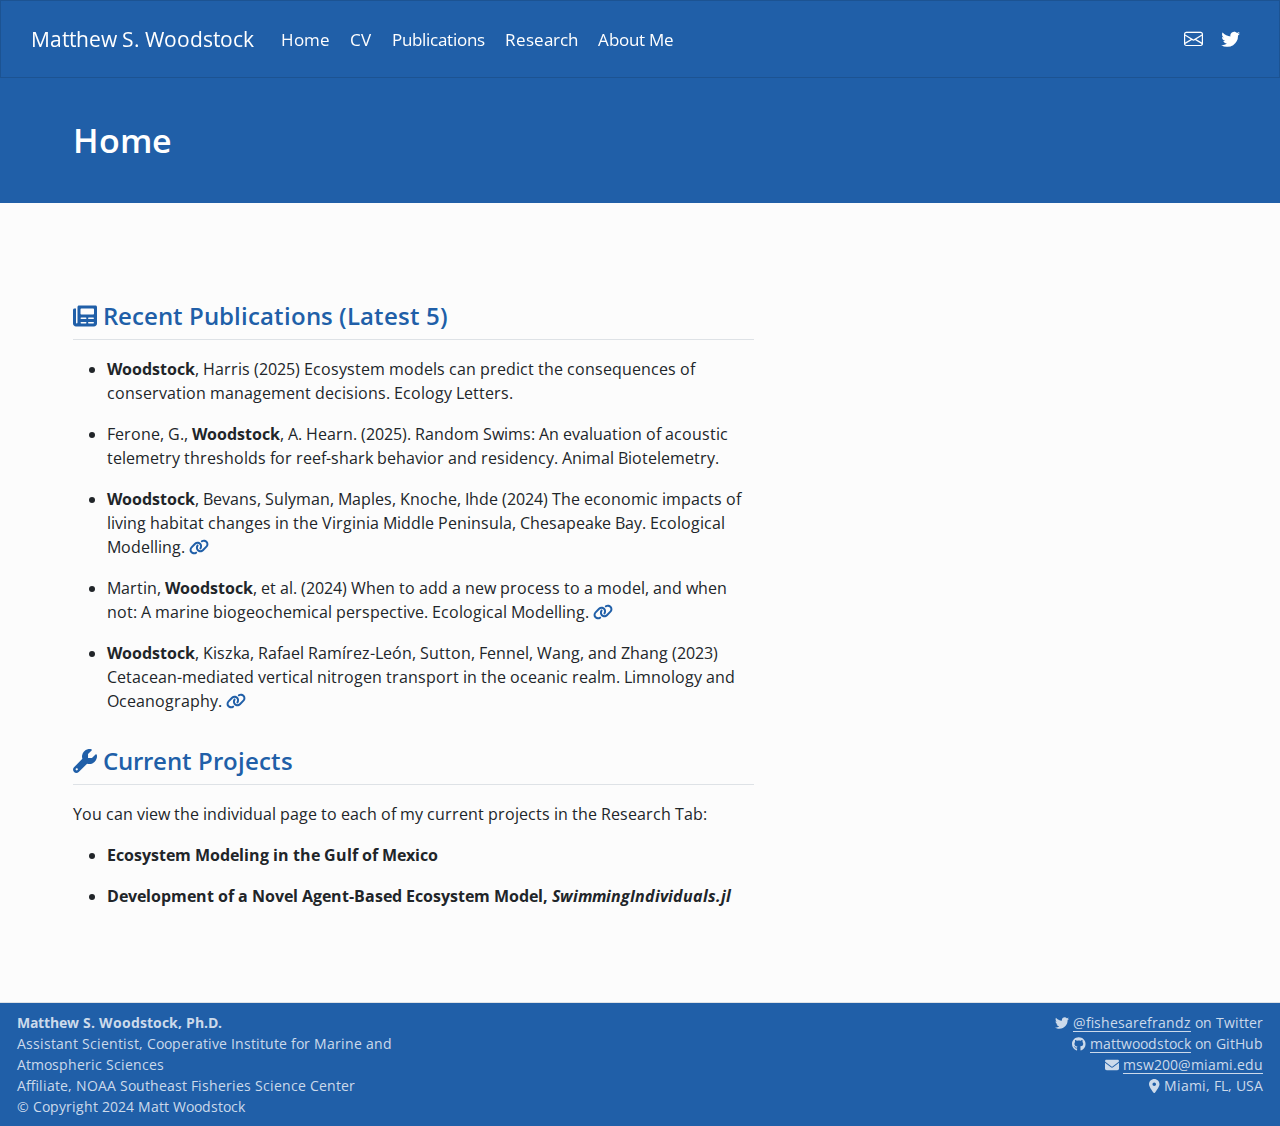
<file: docs/index.html>
<!DOCTYPE html>
<html xmlns="http://www.w3.org/1999/xhtml" lang="en" xml:lang="en"><head>

<meta charset="utf-8">
<meta name="generator" content="quarto-1.5.57">

<meta name="viewport" content="width=device-width, initial-scale=1.0, user-scalable=yes">


<title>Home – Matthew S. Woodstock</title>
<style>
code{white-space: pre-wrap;}
span.smallcaps{font-variant: small-caps;}
div.columns{display: flex; gap: min(4vw, 1.5em);}
div.column{flex: auto; overflow-x: auto;}
div.hanging-indent{margin-left: 1.5em; text-indent: -1.5em;}
ul.task-list{list-style: none;}
ul.task-list li input[type="checkbox"] {
  width: 0.8em;
  margin: 0 0.8em 0.2em -1em; /* quarto-specific, see https://github.com/quarto-dev/quarto-cli/issues/4556 */ 
  vertical-align: middle;
}
</style>


<script src="site_libs/quarto-nav/quarto-nav.js"></script>
<script src="site_libs/quarto-nav/headroom.min.js"></script>
<link href="./images/avatar.png" rel="icon" type="image/png">
<script src="site_libs/clipboard/clipboard.min.js"></script>
<script src="site_libs/quarto-html/quarto.js"></script>
<script src="site_libs/quarto-html/popper.min.js"></script>
<script src="site_libs/quarto-html/tippy.umd.min.js"></script>
<script src="site_libs/quarto-html/anchor.min.js"></script>
<link href="site_libs/quarto-html/tippy.css" rel="stylesheet">
<link href="site_libs/quarto-html/quarto-syntax-highlighting.css" rel="stylesheet" id="quarto-text-highlighting-styles">
<script src="site_libs/bootstrap/bootstrap.min.js"></script>
<link href="site_libs/bootstrap/bootstrap-icons.css" rel="stylesheet">
<link href="site_libs/bootstrap/bootstrap.min.css" rel="stylesheet" id="quarto-bootstrap" data-mode="light">
<script id="quarto-search-options" type="application/json">{
  "language": {
    "search-no-results-text": "No results",
    "search-matching-documents-text": "matching documents",
    "search-copy-link-title": "Copy link to search",
    "search-hide-matches-text": "Hide additional matches",
    "search-more-match-text": "more match in this document",
    "search-more-matches-text": "more matches in this document",
    "search-clear-button-title": "Clear",
    "search-text-placeholder": "",
    "search-detached-cancel-button-title": "Cancel",
    "search-submit-button-title": "Submit",
    "search-label": "Search"
  }
}</script>
<script async="" src="https://www.googletagmanager.com/gtag/js?id=G-07SZXPNSJZ"></script>

<script type="text/javascript">

window.dataLayer = window.dataLayer || [];
function gtag(){dataLayer.push(arguments);}
gtag('js', new Date());
gtag('config', 'G-07SZXPNSJZ', { 'anonymize_ip': true});
</script>


<link rel="stylesheet" href="assets/styles.css">
<link rel="stylesheet" href="assets/index.css">
<meta name="twitter:title" content="Home – Matthew S. Woodstock">
<meta name="twitter:creator" content="@fishesarefrandz">
<meta name="twitter:card" content="summary">
</head>

<body class="nav-fixed">

<div id="quarto-search-results"></div>
  <header id="quarto-header" class="headroom fixed-top quarto-banner">
    <nav class="navbar navbar-expand-lg " data-bs-theme="dark">
      <div class="navbar-container container-fluid">
      <div class="navbar-brand-container mx-auto">
    <a class="navbar-brand" href="./index.html">
    <span class="navbar-title">Matthew S. Woodstock</span>
    </a>
  </div>
          <button class="navbar-toggler" type="button" data-bs-toggle="collapse" data-bs-target="#navbarCollapse" aria-controls="navbarCollapse" role="menu" aria-expanded="false" aria-label="Toggle navigation" onclick="if (window.quartoToggleHeadroom) { window.quartoToggleHeadroom(); }">
  <span class="navbar-toggler-icon"></span>
</button>
          <div class="collapse navbar-collapse" id="navbarCollapse">
            <ul class="navbar-nav navbar-nav-scroll me-auto">
  <li class="nav-item">
    <a class="nav-link active" href="./index.html" aria-current="page"> 
<span class="menu-text">Home</span></a>
  </li>  
  <li class="nav-item">
    <a class="nav-link" href="./cv.html"> 
<span class="menu-text">CV</span></a>
  </li>  
  <li class="nav-item">
    <a class="nav-link" href="./publications.html"> 
<span class="menu-text">Publications</span></a>
  </li>  
  <li class="nav-item">
    <a class="nav-link" href="./research.html"> 
<span class="menu-text">Research</span></a>
  </li>  
  <li class="nav-item">
    <a class="nav-link" href="./about.html"> 
<span class="menu-text">About Me</span></a>
  </li>  
</ul>
            <ul class="navbar-nav navbar-nav-scroll ms-auto">
  <li class="nav-item compact">
    <a class="nav-link" href="mailto:msw200@miami.edu"> <i class="bi bi-envelope" role="img">
</i> 
<span class="menu-text"></span></a>
  </li>  
  <li class="nav-item compact">
    <a class="nav-link" href="https://twitter.com/fishesarefrandz"> <i class="bi bi-twitter" role="img">
</i> 
<span class="menu-text"></span></a>
  </li>  
</ul>
          </div> <!-- /navcollapse -->
            <div class="quarto-navbar-tools">
</div>
      </div> <!-- /container-fluid -->
    </nav>
</header>
<!-- content -->
<header id="title-block-header" class="quarto-title-block default page-columns page-full">
  <div class="quarto-title-banner page-columns page-full">
    <div class="quarto-title column-page">
      <h1 class="title">Home</h1>
                      </div>
  </div>
    
  
  <div class="quarto-title-meta column-page">

      
    
      
    </div>
    
  
  </header><div id="quarto-content" class="quarto-container page-columns page-rows-contents page-layout-full page-navbar">
<!-- sidebar -->
<!-- margin-sidebar -->
    
<!-- main -->
<main class="content quarto-banner-title-block column-page" id="quarto-document-content">





<div class="main" style="width:60%; float: left;">
<section id="recent-publications-latest-5" class="level2">
<h2 class="anchored" data-anchor-id="recent-publications-latest-5"><i class="fas fa-newspaper"></i> Recent Publications (Latest 5)</h2>
<ul>
<li><p><b>Woodstock</b>, Harris (2025) Ecosystem models can predict the consequences of conservation management decisions. Ecology Letters.</p></li>
<li><p>Ferone, G., <b>Woodstock</b>, A. Hearn. (2025). Random Swims: An evaluation of acoustic telemetry thresholds for reef-shark behavior and residency. Animal Biotelemetry.</p></li>
<li><p><b>Woodstock</b>, Bevans, Sulyman, Maples, Knoche, Ihde (2024) The economic impacts of living habitat changes in the Virginia Middle Peninsula, Chesapeake Bay. Ecological Modelling. <a href="https://doi.org/10.1016/j.ecolmodel.2024.110914"><i class="fa-solid fa-link"></i></a></p></li>
<li><p>Martin, <b>Woodstock</b>, et al.&nbsp;(2024) When to add a new process to a model, and when not: A marine biogeochemical perspective. Ecological Modelling. <a href="https://doi.org/10.1016/j.ecolmodel.2024.110870"><i class="fa-solid fa-link"></i></a></p></li>
<li><p><b>Woodstock</b>, Kiszka, Rafael Ramírez-León, Sutton, Fennel, Wang, and Zhang (2023) Cetacean-mediated vertical nitrogen transport in the oceanic realm. Limnology and Oceanography. <a href="https://doi.org/10.1002/lno.12433"><i class="fa-solid fa-link"></i></a></p></li>
</ul>
</section>
<section id="current-projects" class="level2">
<h2 class="anchored" data-anchor-id="current-projects"><i class="fas fa-wrench"></i> Current Projects</h2>
<p>You can view the individual page to each of my current projects in the Research Tab:</p>
<ul>
<li><p><strong>Ecosystem Modeling in the Gulf of Mexico</strong></p></li>
<li><p><strong>Development of a Novel Agent-Based Ecosystem Model, <i>SwimmingIndividuals.jl</i></strong></p></li>
</ul>
</section>
</div>



</main> <!-- /main -->
<script id="quarto-html-after-body" type="application/javascript">
window.document.addEventListener("DOMContentLoaded", function (event) {
  const toggleBodyColorMode = (bsSheetEl) => {
    const mode = bsSheetEl.getAttribute("data-mode");
    const bodyEl = window.document.querySelector("body");
    if (mode === "dark") {
      bodyEl.classList.add("quarto-dark");
      bodyEl.classList.remove("quarto-light");
    } else {
      bodyEl.classList.add("quarto-light");
      bodyEl.classList.remove("quarto-dark");
    }
  }
  const toggleBodyColorPrimary = () => {
    const bsSheetEl = window.document.querySelector("link#quarto-bootstrap");
    if (bsSheetEl) {
      toggleBodyColorMode(bsSheetEl);
    }
  }
  toggleBodyColorPrimary();  
  const icon = "";
  const anchorJS = new window.AnchorJS();
  anchorJS.options = {
    placement: 'right',
    icon: icon
  };
  anchorJS.add('.anchored');
  const isCodeAnnotation = (el) => {
    for (const clz of el.classList) {
      if (clz.startsWith('code-annotation-')) {                     
        return true;
      }
    }
    return false;
  }
  const onCopySuccess = function(e) {
    // button target
    const button = e.trigger;
    // don't keep focus
    button.blur();
    // flash "checked"
    button.classList.add('code-copy-button-checked');
    var currentTitle = button.getAttribute("title");
    button.setAttribute("title", "Copied!");
    let tooltip;
    if (window.bootstrap) {
      button.setAttribute("data-bs-toggle", "tooltip");
      button.setAttribute("data-bs-placement", "left");
      button.setAttribute("data-bs-title", "Copied!");
      tooltip = new bootstrap.Tooltip(button, 
        { trigger: "manual", 
          customClass: "code-copy-button-tooltip",
          offset: [0, -8]});
      tooltip.show();    
    }
    setTimeout(function() {
      if (tooltip) {
        tooltip.hide();
        button.removeAttribute("data-bs-title");
        button.removeAttribute("data-bs-toggle");
        button.removeAttribute("data-bs-placement");
      }
      button.setAttribute("title", currentTitle);
      button.classList.remove('code-copy-button-checked');
    }, 1000);
    // clear code selection
    e.clearSelection();
  }
  const getTextToCopy = function(trigger) {
      const codeEl = trigger.previousElementSibling.cloneNode(true);
      for (const childEl of codeEl.children) {
        if (isCodeAnnotation(childEl)) {
          childEl.remove();
        }
      }
      return codeEl.innerText;
  }
  const clipboard = new window.ClipboardJS('.code-copy-button:not([data-in-quarto-modal])', {
    text: getTextToCopy
  });
  clipboard.on('success', onCopySuccess);
  if (window.document.getElementById('quarto-embedded-source-code-modal')) {
    // For code content inside modals, clipBoardJS needs to be initialized with a container option
    // TODO: Check when it could be a function (https://github.com/zenorocha/clipboard.js/issues/860)
    const clipboardModal = new window.ClipboardJS('.code-copy-button[data-in-quarto-modal]', {
      text: getTextToCopy,
      container: window.document.getElementById('quarto-embedded-source-code-modal')
    });
    clipboardModal.on('success', onCopySuccess);
  }
    var localhostRegex = new RegExp(/^(?:http|https):\/\/localhost\:?[0-9]*\//);
    var mailtoRegex = new RegExp(/^mailto:/);
      var filterRegex = new RegExp("https:\/\/mattwoodstock\.com");
    var isInternal = (href) => {
        return filterRegex.test(href) || localhostRegex.test(href) || mailtoRegex.test(href);
    }
    // Inspect non-navigation links and adorn them if external
 	var links = window.document.querySelectorAll('a[href]:not(.nav-link):not(.navbar-brand):not(.toc-action):not(.sidebar-link):not(.sidebar-item-toggle):not(.pagination-link):not(.no-external):not([aria-hidden]):not(.dropdown-item):not(.quarto-navigation-tool):not(.about-link)');
    for (var i=0; i<links.length; i++) {
      const link = links[i];
      if (!isInternal(link.href)) {
        // undo the damage that might have been done by quarto-nav.js in the case of
        // links that we want to consider external
        if (link.dataset.originalHref !== undefined) {
          link.href = link.dataset.originalHref;
        }
      }
    }
  function tippyHover(el, contentFn, onTriggerFn, onUntriggerFn) {
    const config = {
      allowHTML: true,
      maxWidth: 500,
      delay: 100,
      arrow: false,
      appendTo: function(el) {
          return el.parentElement;
      },
      interactive: true,
      interactiveBorder: 10,
      theme: 'quarto',
      placement: 'bottom-start',
    };
    if (contentFn) {
      config.content = contentFn;
    }
    if (onTriggerFn) {
      config.onTrigger = onTriggerFn;
    }
    if (onUntriggerFn) {
      config.onUntrigger = onUntriggerFn;
    }
    window.tippy(el, config); 
  }
  const noterefs = window.document.querySelectorAll('a[role="doc-noteref"]');
  for (var i=0; i<noterefs.length; i++) {
    const ref = noterefs[i];
    tippyHover(ref, function() {
      // use id or data attribute instead here
      let href = ref.getAttribute('data-footnote-href') || ref.getAttribute('href');
      try { href = new URL(href).hash; } catch {}
      const id = href.replace(/^#\/?/, "");
      const note = window.document.getElementById(id);
      if (note) {
        return note.innerHTML;
      } else {
        return "";
      }
    });
  }
  const xrefs = window.document.querySelectorAll('a.quarto-xref');
  const processXRef = (id, note) => {
    // Strip column container classes
    const stripColumnClz = (el) => {
      el.classList.remove("page-full", "page-columns");
      if (el.children) {
        for (const child of el.children) {
          stripColumnClz(child);
        }
      }
    }
    stripColumnClz(note)
    if (id === null || id.startsWith('sec-')) {
      // Special case sections, only their first couple elements
      const container = document.createElement("div");
      if (note.children && note.children.length > 2) {
        container.appendChild(note.children[0].cloneNode(true));
        for (let i = 1; i < note.children.length; i++) {
          const child = note.children[i];
          if (child.tagName === "P" && child.innerText === "") {
            continue;
          } else {
            container.appendChild(child.cloneNode(true));
            break;
          }
        }
        if (window.Quarto?.typesetMath) {
          window.Quarto.typesetMath(container);
        }
        return container.innerHTML
      } else {
        if (window.Quarto?.typesetMath) {
          window.Quarto.typesetMath(note);
        }
        return note.innerHTML;
      }
    } else {
      // Remove any anchor links if they are present
      const anchorLink = note.querySelector('a.anchorjs-link');
      if (anchorLink) {
        anchorLink.remove();
      }
      if (window.Quarto?.typesetMath) {
        window.Quarto.typesetMath(note);
      }
      // TODO in 1.5, we should make sure this works without a callout special case
      if (note.classList.contains("callout")) {
        return note.outerHTML;
      } else {
        return note.innerHTML;
      }
    }
  }
  for (var i=0; i<xrefs.length; i++) {
    const xref = xrefs[i];
    tippyHover(xref, undefined, function(instance) {
      instance.disable();
      let url = xref.getAttribute('href');
      let hash = undefined; 
      if (url.startsWith('#')) {
        hash = url;
      } else {
        try { hash = new URL(url).hash; } catch {}
      }
      if (hash) {
        const id = hash.replace(/^#\/?/, "");
        const note = window.document.getElementById(id);
        if (note !== null) {
          try {
            const html = processXRef(id, note.cloneNode(true));
            instance.setContent(html);
          } finally {
            instance.enable();
            instance.show();
          }
        } else {
          // See if we can fetch this
          fetch(url.split('#')[0])
          .then(res => res.text())
          .then(html => {
            const parser = new DOMParser();
            const htmlDoc = parser.parseFromString(html, "text/html");
            const note = htmlDoc.getElementById(id);
            if (note !== null) {
              const html = processXRef(id, note);
              instance.setContent(html);
            } 
          }).finally(() => {
            instance.enable();
            instance.show();
          });
        }
      } else {
        // See if we can fetch a full url (with no hash to target)
        // This is a special case and we should probably do some content thinning / targeting
        fetch(url)
        .then(res => res.text())
        .then(html => {
          const parser = new DOMParser();
          const htmlDoc = parser.parseFromString(html, "text/html");
          const note = htmlDoc.querySelector('main.content');
          if (note !== null) {
            // This should only happen for chapter cross references
            // (since there is no id in the URL)
            // remove the first header
            if (note.children.length > 0 && note.children[0].tagName === "HEADER") {
              note.children[0].remove();
            }
            const html = processXRef(null, note);
            instance.setContent(html);
          } 
        }).finally(() => {
          instance.enable();
          instance.show();
        });
      }
    }, function(instance) {
    });
  }
      let selectedAnnoteEl;
      const selectorForAnnotation = ( cell, annotation) => {
        let cellAttr = 'data-code-cell="' + cell + '"';
        let lineAttr = 'data-code-annotation="' +  annotation + '"';
        const selector = 'span[' + cellAttr + '][' + lineAttr + ']';
        return selector;
      }
      const selectCodeLines = (annoteEl) => {
        const doc = window.document;
        const targetCell = annoteEl.getAttribute("data-target-cell");
        const targetAnnotation = annoteEl.getAttribute("data-target-annotation");
        const annoteSpan = window.document.querySelector(selectorForAnnotation(targetCell, targetAnnotation));
        const lines = annoteSpan.getAttribute("data-code-lines").split(",");
        const lineIds = lines.map((line) => {
          return targetCell + "-" + line;
        })
        let top = null;
        let height = null;
        let parent = null;
        if (lineIds.length > 0) {
            //compute the position of the single el (top and bottom and make a div)
            const el = window.document.getElementById(lineIds[0]);
            top = el.offsetTop;
            height = el.offsetHeight;
            parent = el.parentElement.parentElement;
          if (lineIds.length > 1) {
            const lastEl = window.document.getElementById(lineIds[lineIds.length - 1]);
            const bottom = lastEl.offsetTop + lastEl.offsetHeight;
            height = bottom - top;
          }
          if (top !== null && height !== null && parent !== null) {
            // cook up a div (if necessary) and position it 
            let div = window.document.getElementById("code-annotation-line-highlight");
            if (div === null) {
              div = window.document.createElement("div");
              div.setAttribute("id", "code-annotation-line-highlight");
              div.style.position = 'absolute';
              parent.appendChild(div);
            }
            div.style.top = top - 2 + "px";
            div.style.height = height + 4 + "px";
            div.style.left = 0;
            let gutterDiv = window.document.getElementById("code-annotation-line-highlight-gutter");
            if (gutterDiv === null) {
              gutterDiv = window.document.createElement("div");
              gutterDiv.setAttribute("id", "code-annotation-line-highlight-gutter");
              gutterDiv.style.position = 'absolute';
              const codeCell = window.document.getElementById(targetCell);
              const gutter = codeCell.querySelector('.code-annotation-gutter');
              gutter.appendChild(gutterDiv);
            }
            gutterDiv.style.top = top - 2 + "px";
            gutterDiv.style.height = height + 4 + "px";
          }
          selectedAnnoteEl = annoteEl;
        }
      };
      const unselectCodeLines = () => {
        const elementsIds = ["code-annotation-line-highlight", "code-annotation-line-highlight-gutter"];
        elementsIds.forEach((elId) => {
          const div = window.document.getElementById(elId);
          if (div) {
            div.remove();
          }
        });
        selectedAnnoteEl = undefined;
      };
        // Handle positioning of the toggle
    window.addEventListener(
      "resize",
      throttle(() => {
        elRect = undefined;
        if (selectedAnnoteEl) {
          selectCodeLines(selectedAnnoteEl);
        }
      }, 10)
    );
    function throttle(fn, ms) {
    let throttle = false;
    let timer;
      return (...args) => {
        if(!throttle) { // first call gets through
            fn.apply(this, args);
            throttle = true;
        } else { // all the others get throttled
            if(timer) clearTimeout(timer); // cancel #2
            timer = setTimeout(() => {
              fn.apply(this, args);
              timer = throttle = false;
            }, ms);
        }
      };
    }
      // Attach click handler to the DT
      const annoteDls = window.document.querySelectorAll('dt[data-target-cell]');
      for (const annoteDlNode of annoteDls) {
        annoteDlNode.addEventListener('click', (event) => {
          const clickedEl = event.target;
          if (clickedEl !== selectedAnnoteEl) {
            unselectCodeLines();
            const activeEl = window.document.querySelector('dt[data-target-cell].code-annotation-active');
            if (activeEl) {
              activeEl.classList.remove('code-annotation-active');
            }
            selectCodeLines(clickedEl);
            clickedEl.classList.add('code-annotation-active');
          } else {
            // Unselect the line
            unselectCodeLines();
            clickedEl.classList.remove('code-annotation-active');
          }
        });
      }
  const findCites = (el) => {
    const parentEl = el.parentElement;
    if (parentEl) {
      const cites = parentEl.dataset.cites;
      if (cites) {
        return {
          el,
          cites: cites.split(' ')
        };
      } else {
        return findCites(el.parentElement)
      }
    } else {
      return undefined;
    }
  };
  var bibliorefs = window.document.querySelectorAll('a[role="doc-biblioref"]');
  for (var i=0; i<bibliorefs.length; i++) {
    const ref = bibliorefs[i];
    const citeInfo = findCites(ref);
    if (citeInfo) {
      tippyHover(citeInfo.el, function() {
        var popup = window.document.createElement('div');
        citeInfo.cites.forEach(function(cite) {
          var citeDiv = window.document.createElement('div');
          citeDiv.classList.add('hanging-indent');
          citeDiv.classList.add('csl-entry');
          var biblioDiv = window.document.getElementById('ref-' + cite);
          if (biblioDiv) {
            citeDiv.innerHTML = biblioDiv.innerHTML;
          }
          popup.appendChild(citeDiv);
        });
        return popup.innerHTML;
      });
    }
  }
});
</script>
</div> <!-- /content -->
<footer class="footer">
  <div class="nav-footer">
    <div class="nav-footer-left">
<p><b>Matthew S. Woodstock, Ph.D.</b> <br> Assistant Scientist, Cooperative Institute for Marine and Atmospheric Sciences<br> Affiliate, NOAA Southeast Fisheries Science Center<br> © Copyright 2024 Matt Woodstock</p>
</div>   
    <div class="nav-footer-center">
      &nbsp;
    </div>
    <div class="nav-footer-right">
<p><i class="fab fa-twitter"></i> <a href="https://twitter.com/fishesarefrandz"><span class="citation" data-cites="fishesarefrandz">@fishesarefrandz</span></a> on Twitter <br> <i class="fab fa-github"></i> <a href="https://github.com/mattwoodstock">mattwoodstock</a> on GitHub <br> <i class="fas fa-envelope"></i> <a href="mailto:msw200@miami.edu">msw200@miami.edu</a><br> <i class="fas fa-map-marker-alt"></i> Miami, FL, USA</p>
</div>
  </div>
</footer>
<link rel="stylesheet" href="assets/syntax-highlight.css">
<link rel="stylesheet" href="assets/fontawesome-free-6.1.1-web/css/all.min.css">
<script src="assets/fontawesome-free-6.1.1-web/js/all.min.js"></script>




</body></html>
</file>
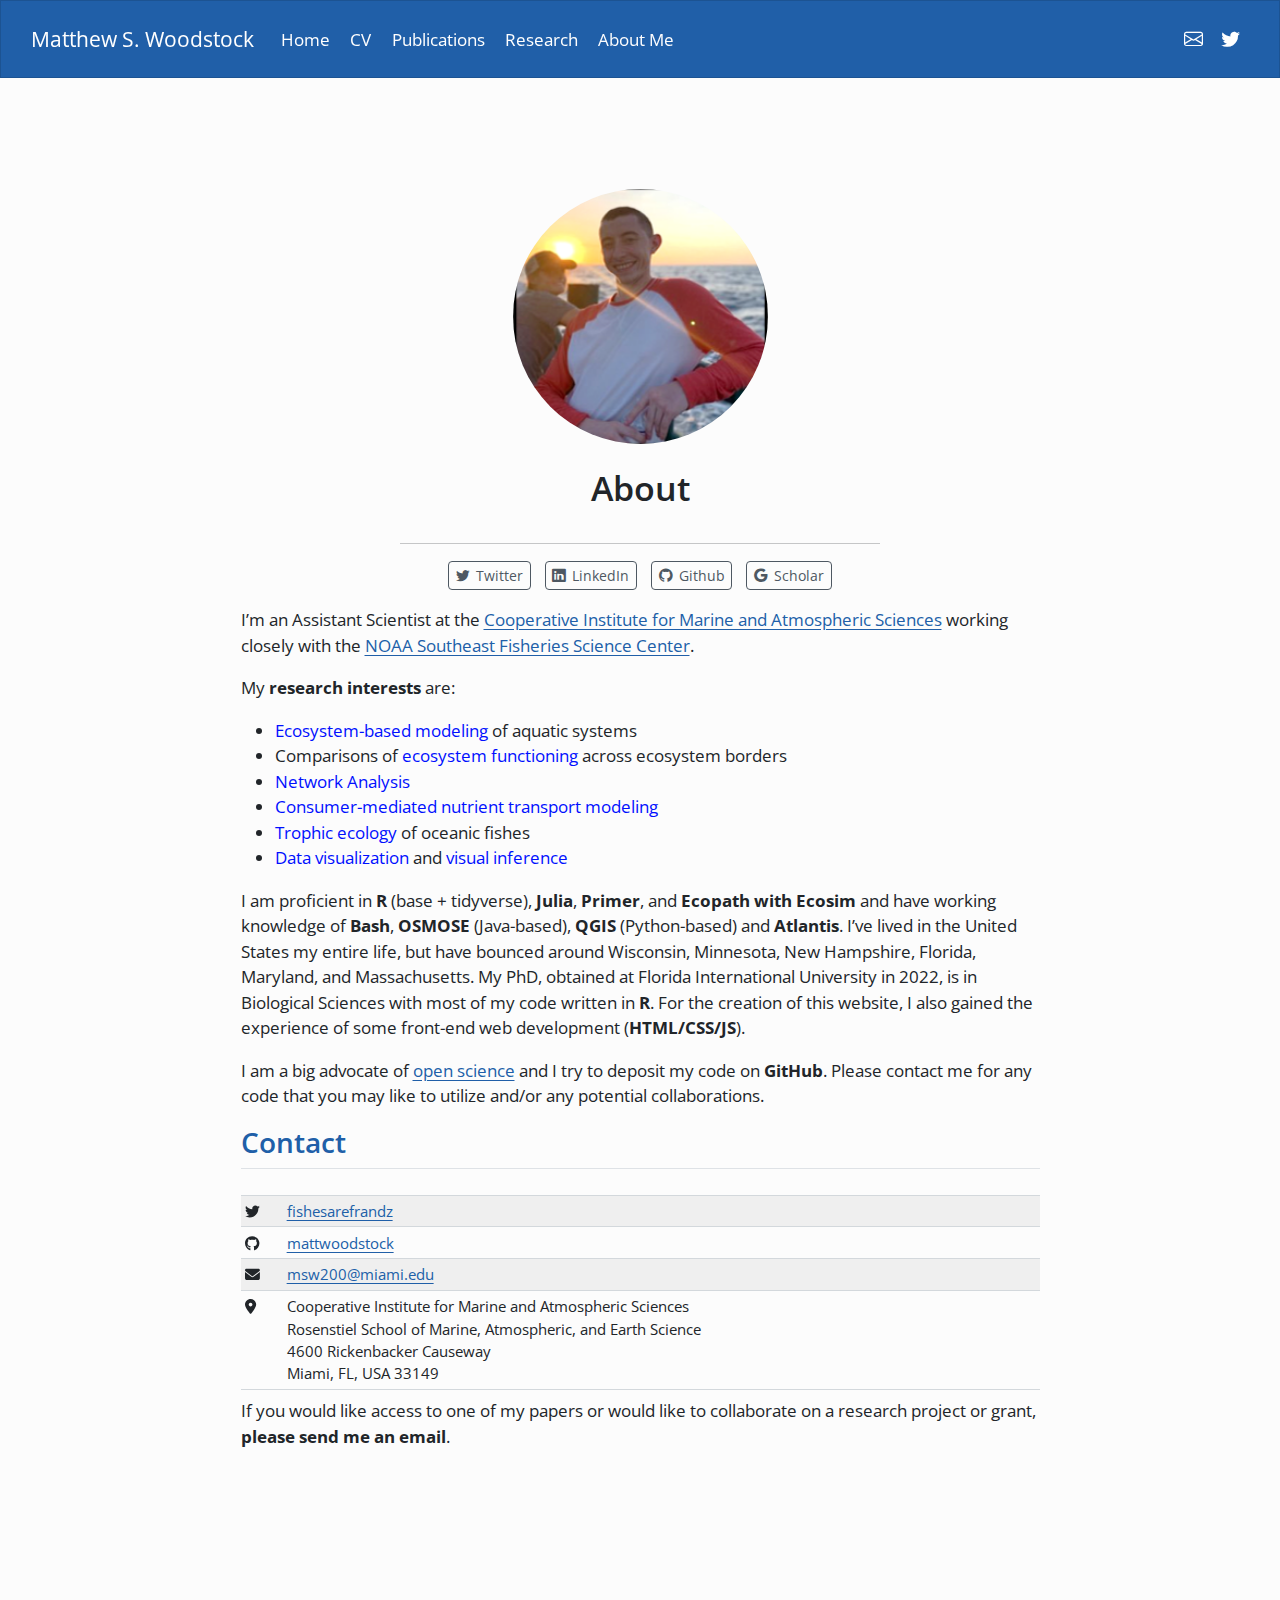
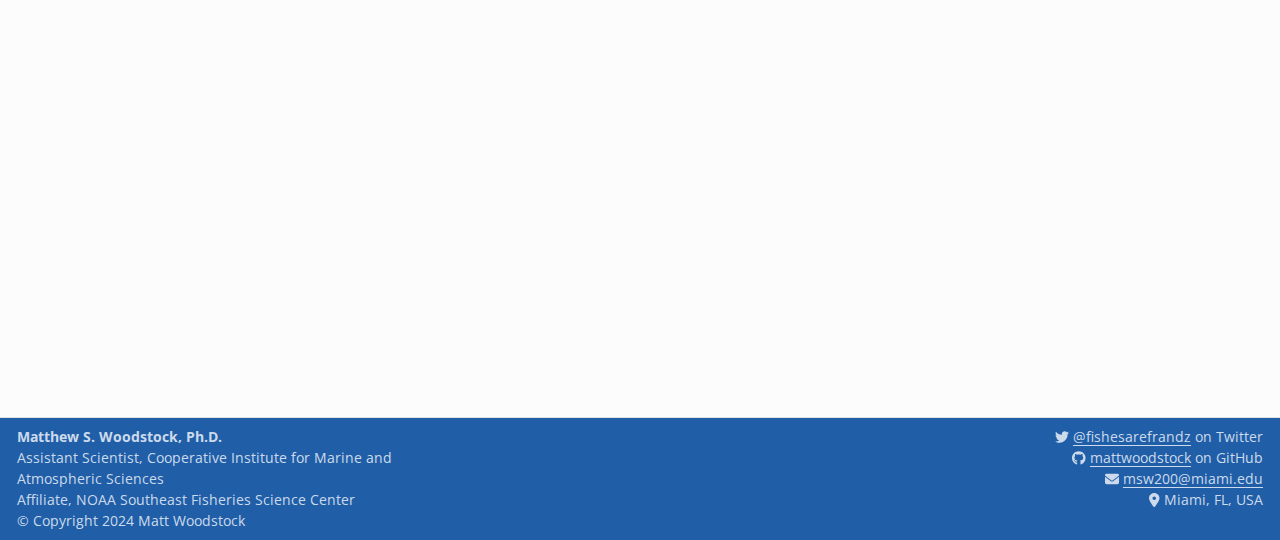
<file: docs/about.html>
<!DOCTYPE html>
<html xmlns="http://www.w3.org/1999/xhtml" lang="en" xml:lang="en"><head>

<meta charset="utf-8">
<meta name="generator" content="quarto-1.4.553">

<meta name="viewport" content="width=device-width, initial-scale=1.0, user-scalable=yes">


<title>Matthew S. Woodstock - About</title>
<style>
code{white-space: pre-wrap;}
span.smallcaps{font-variant: small-caps;}
div.columns{display: flex; gap: min(4vw, 1.5em);}
div.column{flex: auto; overflow-x: auto;}
div.hanging-indent{margin-left: 1.5em; text-indent: -1.5em;}
ul.task-list{list-style: none;}
ul.task-list li input[type="checkbox"] {
  width: 0.8em;
  margin: 0 0.8em 0.2em -1em; /* quarto-specific, see https://github.com/quarto-dev/quarto-cli/issues/4556 */ 
  vertical-align: middle;
}
</style>


<script src="site_libs/quarto-nav/quarto-nav.js"></script>
<script src="site_libs/quarto-nav/headroom.min.js"></script>
<link href="./images/avatar.png" rel="icon" type="image/png">
<script src="site_libs/clipboard/clipboard.min.js"></script>
<script src="site_libs/quarto-html/quarto.js"></script>
<script src="site_libs/quarto-html/popper.min.js"></script>
<script src="site_libs/quarto-html/tippy.umd.min.js"></script>
<link href="site_libs/quarto-html/tippy.css" rel="stylesheet">
<link href="site_libs/quarto-html/quarto-syntax-highlighting.css" rel="stylesheet" id="quarto-text-highlighting-styles">
<script src="site_libs/bootstrap/bootstrap.min.js"></script>
<link href="site_libs/bootstrap/bootstrap-icons.css" rel="stylesheet">
<link href="site_libs/bootstrap/bootstrap.min.css" rel="stylesheet" id="quarto-bootstrap" data-mode="light">
<script id="quarto-search-options" type="application/json">{
  "language": {
    "search-no-results-text": "No results",
    "search-matching-documents-text": "matching documents",
    "search-copy-link-title": "Copy link to search",
    "search-hide-matches-text": "Hide additional matches",
    "search-more-match-text": "more match in this document",
    "search-more-matches-text": "more matches in this document",
    "search-clear-button-title": "Clear",
    "search-text-placeholder": "",
    "search-detached-cancel-button-title": "Cancel",
    "search-submit-button-title": "Submit",
    "search-label": "Search"
  }
}</script>
<script async="" src="https://www.googletagmanager.com/gtag/js?id=G-07SZXPNSJZ"></script>

<script type="text/javascript">

window.dataLayer = window.dataLayer || [];
function gtag(){dataLayer.push(arguments);}
gtag('js', new Date());
gtag('config', 'G-07SZXPNSJZ', { 'anonymize_ip': true});
</script>


<link rel="stylesheet" href="assets/styles.css">
<link rel="stylesheet" href="assets/about.css">
<meta name="twitter:title" content="Matthew S. Woodstock - About">
<meta name="twitter:description" content="Matt Woodstock’s Website.">
<meta name="twitter:image" content="https://mattwoodstock.com/images/headshot.png">
<meta name="twitter:creator" content="@fishesarefrandz">
<meta name="twitter:image-height" content="770">
<meta name="twitter:image-width" content="396">
<meta name="twitter:card" content="summary_large_image">
</head>

<body class="nav-fixed fullcontent">

<div id="quarto-search-results"></div>
  <header id="quarto-header" class="headroom fixed-top">
    <nav class="navbar navbar-expand-lg " data-bs-theme="dark">
      <div class="navbar-container container-fluid">
      <div class="navbar-brand-container mx-auto">
    <a class="navbar-brand" href="./index.html">
    <span class="navbar-title">Matthew S. Woodstock</span>
    </a>
  </div>
          <button class="navbar-toggler" type="button" data-bs-toggle="collapse" data-bs-target="#navbarCollapse" aria-controls="navbarCollapse" aria-expanded="false" aria-label="Toggle navigation" onclick="if (window.quartoToggleHeadroom) { window.quartoToggleHeadroom(); }">
  <span class="navbar-toggler-icon"></span>
</button>
          <div class="collapse navbar-collapse" id="navbarCollapse">
            <ul class="navbar-nav navbar-nav-scroll me-auto">
  <li class="nav-item">
    <a class="nav-link" href="./index.html"> 
<span class="menu-text">Home</span></a>
  </li>  
  <li class="nav-item">
    <a class="nav-link" href="./cv.html"> 
<span class="menu-text">CV</span></a>
  </li>  
  <li class="nav-item">
    <a class="nav-link" href="./publications.html"> 
<span class="menu-text">Publications</span></a>
  </li>  
  <li class="nav-item">
    <a class="nav-link" href="./research.html"> 
<span class="menu-text">Research</span></a>
  </li>  
  <li class="nav-item">
    <a class="nav-link active" href="./about.html" aria-current="page"> 
<span class="menu-text">About Me</span></a>
  </li>  
</ul>
            <ul class="navbar-nav navbar-nav-scroll ms-auto">
  <li class="nav-item compact">
    <a class="nav-link" href="mailto:msw200@miami.edu"> <i class="bi bi-envelope" role="img">
</i> 
<span class="menu-text"></span></a>
  </li>  
  <li class="nav-item compact">
    <a class="nav-link" href="https://twitter.com/fishesarefrandz"> <i class="bi bi-twitter" role="img">
</i> 
<span class="menu-text"></span></a>
  </li>  
</ul>
          </div> <!-- /navcollapse -->
          <div class="quarto-navbar-tools">
</div>
      </div> <!-- /container-fluid -->
    </nav>
</header>
<!-- content -->
<div id="quarto-content" class="quarto-container page-columns page-rows-contents page-layout-article page-navbar">
<!-- sidebar -->
<!-- margin-sidebar -->
    
<!-- main -->
<main class="content" id="quarto-document-content">




<div class="quarto-about-jolla content">
  <img src="images/headshot.png" class="about-image
  round " style="height: 15em; width: 15em;">
 <header id="title-block-header" class="quarto-title-block default">
<div class="quarto-title">
<h1 class="title">About</h1>
</div>
<div class="quarto-title-meta">
  </div>
</header><div id="hero-heading">
</div> 
  <hr class="about-sep">
   <div class="about-links">
  <a href="https://twitter.com/fishesarefrandz" class="about-link" rel="" target="">
    <i class="bi bi-twitter"></i>
     <span class="about-link-text">Twitter</span>
  </a>
  <a href="https://www.linkedin.com/in/matt-woodstock-ph-d-11556269/" class="about-link" rel="" target="">
    <i class="bi bi-linkedin"></i>
     <span class="about-link-text">LinkedIn</span>
  </a>
  <a href="https://github.com/mattwoodstock" class="about-link" rel="" target="">
    <i class="bi bi-github"></i>
     <span class="about-link-text">Github</span>
  </a>
  <a href="https://scholar.google.com/citations?user=ANNUgHsAAAAJ&amp;hl=en" class="about-link" rel="" target="">
    <i class="bi bi-google"></i>
     <span class="about-link-text">Scholar</span>
  </a>
</div>
</div>

<p>I’m an Assistant Scientist at the <a href="https://cimas.earth.miami.edu/">Cooperative Institute for Marine and Atmospheric Sciences</a> working closely with the <a href="https://www.fisheries.noaa.gov/about/southeast-fisheries-science-center">NOAA Southeast Fisheries Science Center</a>.</p>
<p>My <strong>research interests</strong> are:</p>
<ul>
<li><span class="highlight-color">Ecosystem-based modeling</span> of aquatic systems</li>
<li>Comparisons of <span class="highlight-color">ecosystem functioning</span> across ecosystem borders</li>
<li><span class="highlight-color">Network Analysis</span></li>
<li><span class="highlight-color">Consumer-mediated nutrient transport modeling</span></li>
<li><span class="highlight-color">Trophic ecology</span> of oceanic fishes</li>
<li><span class="highlight-color">Data visualization</span> and <span class="highlight-color">visual inference</span></li>
</ul>
<p>I am proficient in <strong>R</strong> (base + tidyverse), <strong>Julia</strong>, <strong>Primer</strong>, and <strong>Ecopath with Ecosim</strong> and have working knowledge of <strong>Bash</strong>, <strong>OSMOSE</strong> (Java-based), <strong>QGIS</strong> (Python-based) and <strong>Atlantis</strong>. I’ve lived in the United States my entire life, but have bounced around Wisconsin, Minnesota, New Hampshire, Florida, Maryland, and Massachusetts. My PhD, obtained at Florida International University in 2022, is in Biological Sciences with most of my code written in <strong>R</strong>. For the creation of this website, I also gained the experience of some front-end web development (<strong>HTML/CSS/JS</strong>).</p>
<p>I am a big advocate of <a href="https://en.wikipedia.org/wiki/Open_science">open science</a> and I try to deposit my code on <strong>GitHub</strong>. Please contact me for any code that you may like to utilize and/or any potential collaborations.</p>
<section id="contact" class="level2">
<h2 data-anchor-id="contact">Contact</h2>
<div class="cell">
<div class="cell-output-display">
<table class="table table-sm table-striped small">
<tbody>
<tr class="odd">
<td style="text-align: left;"><i class="fab fa-twitter"></i></td>
<td style="text-align: left;"><a href="https://twitter.com/fishesarefrandz">fishesarefrandz</a></td>
</tr>
<tr class="even">
<td style="text-align: left;"><i class="fab fa-github"></i></td>
<td style="text-align: left;"><a href="https://github.com/mattwoodstock">mattwoodstock</a></td>
</tr>
<tr class="odd">
<td style="text-align: left;"><i class="fas fa-envelope"></i></td>
<td style="text-align: left;"><a href="mailto:msw200@miami.edu">msw200@miami.edu</a></td>
</tr>
<tr class="even">
<td style="text-align: left;"><i class="fas fa-map-marker-alt"></i></td>
<td style="text-align: left;">Cooperative Institute for Marine and Atmospheric Sciences<br>Rosenstiel School of Marine, Atmospheric, and Earth Science<br>4600 Rickenbacker Causeway<br>Miami, FL, USA 33149</td>
</tr>
</tbody>
</table>
</div>
</div>
<p>If you would like access to one of my papers or would like to collaborate on a research project or grant, <strong>please send me an email</strong>.</p>
<iframe src="https://www.google.com/maps/embed?pb=!1m14!1m8!1m3!1d14376.497697177136!2d-80.1624474!3d25.7333986!3m2!1i1024!2i768!4f13.1!3m3!1m2!1s0x88d9b520f72a5929%3A0x633e0a17b48e212b!2sRosenstiel%20School%20of%20Marine%2C%20Atmospheric%2C%20and%20Earth%20Science!5e0!3m2!1sen!2sus!4v1728502855767!5m2!1sen!2sus" width="600" height="450" style="border:0;" allowfullscreen="" loading="lazy" referrerpolicy="no-referrer-when-downgrade">
</iframe>



</section>

</main> <!-- /main -->
<script id="quarto-html-after-body" type="application/javascript">
window.document.addEventListener("DOMContentLoaded", function (event) {
  const toggleBodyColorMode = (bsSheetEl) => {
    const mode = bsSheetEl.getAttribute("data-mode");
    const bodyEl = window.document.querySelector("body");
    if (mode === "dark") {
      bodyEl.classList.add("quarto-dark");
      bodyEl.classList.remove("quarto-light");
    } else {
      bodyEl.classList.add("quarto-light");
      bodyEl.classList.remove("quarto-dark");
    }
  }
  const toggleBodyColorPrimary = () => {
    const bsSheetEl = window.document.querySelector("link#quarto-bootstrap");
    if (bsSheetEl) {
      toggleBodyColorMode(bsSheetEl);
    }
  }
  toggleBodyColorPrimary();  
  const isCodeAnnotation = (el) => {
    for (const clz of el.classList) {
      if (clz.startsWith('code-annotation-')) {                     
        return true;
      }
    }
    return false;
  }
  const clipboard = new window.ClipboardJS('.code-copy-button', {
    text: function(trigger) {
      const codeEl = trigger.previousElementSibling.cloneNode(true);
      for (const childEl of codeEl.children) {
        if (isCodeAnnotation(childEl)) {
          childEl.remove();
        }
      }
      return codeEl.innerText;
    }
  });
  clipboard.on('success', function(e) {
    // button target
    const button = e.trigger;
    // don't keep focus
    button.blur();
    // flash "checked"
    button.classList.add('code-copy-button-checked');
    var currentTitle = button.getAttribute("title");
    button.setAttribute("title", "Copied!");
    let tooltip;
    if (window.bootstrap) {
      button.setAttribute("data-bs-toggle", "tooltip");
      button.setAttribute("data-bs-placement", "left");
      button.setAttribute("data-bs-title", "Copied!");
      tooltip = new bootstrap.Tooltip(button, 
        { trigger: "manual", 
          customClass: "code-copy-button-tooltip",
          offset: [0, -8]});
      tooltip.show();    
    }
    setTimeout(function() {
      if (tooltip) {
        tooltip.hide();
        button.removeAttribute("data-bs-title");
        button.removeAttribute("data-bs-toggle");
        button.removeAttribute("data-bs-placement");
      }
      button.setAttribute("title", currentTitle);
      button.classList.remove('code-copy-button-checked');
    }, 1000);
    // clear code selection
    e.clearSelection();
  });
    var localhostRegex = new RegExp(/^(?:http|https):\/\/localhost\:?[0-9]*\//);
    var mailtoRegex = new RegExp(/^mailto:/);
      var filterRegex = new RegExp("https:\/\/mattwoodstock\.com");
    var isInternal = (href) => {
        return filterRegex.test(href) || localhostRegex.test(href) || mailtoRegex.test(href);
    }
    // Inspect non-navigation links and adorn them if external
 	var links = window.document.querySelectorAll('a[href]:not(.nav-link):not(.navbar-brand):not(.toc-action):not(.sidebar-link):not(.sidebar-item-toggle):not(.pagination-link):not(.no-external):not([aria-hidden]):not(.dropdown-item):not(.quarto-navigation-tool)');
    for (var i=0; i<links.length; i++) {
      const link = links[i];
      if (!isInternal(link.href)) {
        // undo the damage that might have been done by quarto-nav.js in the case of
        // links that we want to consider external
        if (link.dataset.originalHref !== undefined) {
          link.href = link.dataset.originalHref;
        }
      }
    }
  function tippyHover(el, contentFn, onTriggerFn, onUntriggerFn) {
    const config = {
      allowHTML: true,
      maxWidth: 500,
      delay: 100,
      arrow: false,
      appendTo: function(el) {
          return el.parentElement;
      },
      interactive: true,
      interactiveBorder: 10,
      theme: 'quarto',
      placement: 'bottom-start',
    };
    if (contentFn) {
      config.content = contentFn;
    }
    if (onTriggerFn) {
      config.onTrigger = onTriggerFn;
    }
    if (onUntriggerFn) {
      config.onUntrigger = onUntriggerFn;
    }
    window.tippy(el, config); 
  }
  const noterefs = window.document.querySelectorAll('a[role="doc-noteref"]');
  for (var i=0; i<noterefs.length; i++) {
    const ref = noterefs[i];
    tippyHover(ref, function() {
      // use id or data attribute instead here
      let href = ref.getAttribute('data-footnote-href') || ref.getAttribute('href');
      try { href = new URL(href).hash; } catch {}
      const id = href.replace(/^#\/?/, "");
      const note = window.document.getElementById(id);
      if (note) {
        return note.innerHTML;
      } else {
        return "";
      }
    });
  }
  const xrefs = window.document.querySelectorAll('a.quarto-xref');
  const processXRef = (id, note) => {
    // Strip column container classes
    const stripColumnClz = (el) => {
      el.classList.remove("page-full", "page-columns");
      if (el.children) {
        for (const child of el.children) {
          stripColumnClz(child);
        }
      }
    }
    stripColumnClz(note)
    if (id === null || id.startsWith('sec-')) {
      // Special case sections, only their first couple elements
      const container = document.createElement("div");
      if (note.children && note.children.length > 2) {
        container.appendChild(note.children[0].cloneNode(true));
        for (let i = 1; i < note.children.length; i++) {
          const child = note.children[i];
          if (child.tagName === "P" && child.innerText === "") {
            continue;
          } else {
            container.appendChild(child.cloneNode(true));
            break;
          }
        }
        if (window.Quarto?.typesetMath) {
          window.Quarto.typesetMath(container);
        }
        return container.innerHTML
      } else {
        if (window.Quarto?.typesetMath) {
          window.Quarto.typesetMath(note);
        }
        return note.innerHTML;
      }
    } else {
      // Remove any anchor links if they are present
      const anchorLink = note.querySelector('a.anchorjs-link');
      if (anchorLink) {
        anchorLink.remove();
      }
      if (window.Quarto?.typesetMath) {
        window.Quarto.typesetMath(note);
      }
      // TODO in 1.5, we should make sure this works without a callout special case
      if (note.classList.contains("callout")) {
        return note.outerHTML;
      } else {
        return note.innerHTML;
      }
    }
  }
  for (var i=0; i<xrefs.length; i++) {
    const xref = xrefs[i];
    tippyHover(xref, undefined, function(instance) {
      instance.disable();
      let url = xref.getAttribute('href');
      let hash = undefined; 
      if (url.startsWith('#')) {
        hash = url;
      } else {
        try { hash = new URL(url).hash; } catch {}
      }
      if (hash) {
        const id = hash.replace(/^#\/?/, "");
        const note = window.document.getElementById(id);
        if (note !== null) {
          try {
            const html = processXRef(id, note.cloneNode(true));
            instance.setContent(html);
          } finally {
            instance.enable();
            instance.show();
          }
        } else {
          // See if we can fetch this
          fetch(url.split('#')[0])
          .then(res => res.text())
          .then(html => {
            const parser = new DOMParser();
            const htmlDoc = parser.parseFromString(html, "text/html");
            const note = htmlDoc.getElementById(id);
            if (note !== null) {
              const html = processXRef(id, note);
              instance.setContent(html);
            } 
          }).finally(() => {
            instance.enable();
            instance.show();
          });
        }
      } else {
        // See if we can fetch a full url (with no hash to target)
        // This is a special case and we should probably do some content thinning / targeting
        fetch(url)
        .then(res => res.text())
        .then(html => {
          const parser = new DOMParser();
          const htmlDoc = parser.parseFromString(html, "text/html");
          const note = htmlDoc.querySelector('main.content');
          if (note !== null) {
            // This should only happen for chapter cross references
            // (since there is no id in the URL)
            // remove the first header
            if (note.children.length > 0 && note.children[0].tagName === "HEADER") {
              note.children[0].remove();
            }
            const html = processXRef(null, note);
            instance.setContent(html);
          } 
        }).finally(() => {
          instance.enable();
          instance.show();
        });
      }
    }, function(instance) {
    });
  }
      let selectedAnnoteEl;
      const selectorForAnnotation = ( cell, annotation) => {
        let cellAttr = 'data-code-cell="' + cell + '"';
        let lineAttr = 'data-code-annotation="' +  annotation + '"';
        const selector = 'span[' + cellAttr + '][' + lineAttr + ']';
        return selector;
      }
      const selectCodeLines = (annoteEl) => {
        const doc = window.document;
        const targetCell = annoteEl.getAttribute("data-target-cell");
        const targetAnnotation = annoteEl.getAttribute("data-target-annotation");
        const annoteSpan = window.document.querySelector(selectorForAnnotation(targetCell, targetAnnotation));
        const lines = annoteSpan.getAttribute("data-code-lines").split(",");
        const lineIds = lines.map((line) => {
          return targetCell + "-" + line;
        })
        let top = null;
        let height = null;
        let parent = null;
        if (lineIds.length > 0) {
            //compute the position of the single el (top and bottom and make a div)
            const el = window.document.getElementById(lineIds[0]);
            top = el.offsetTop;
            height = el.offsetHeight;
            parent = el.parentElement.parentElement;
          if (lineIds.length > 1) {
            const lastEl = window.document.getElementById(lineIds[lineIds.length - 1]);
            const bottom = lastEl.offsetTop + lastEl.offsetHeight;
            height = bottom - top;
          }
          if (top !== null && height !== null && parent !== null) {
            // cook up a div (if necessary) and position it 
            let div = window.document.getElementById("code-annotation-line-highlight");
            if (div === null) {
              div = window.document.createElement("div");
              div.setAttribute("id", "code-annotation-line-highlight");
              div.style.position = 'absolute';
              parent.appendChild(div);
            }
            div.style.top = top - 2 + "px";
            div.style.height = height + 4 + "px";
            div.style.left = 0;
            let gutterDiv = window.document.getElementById("code-annotation-line-highlight-gutter");
            if (gutterDiv === null) {
              gutterDiv = window.document.createElement("div");
              gutterDiv.setAttribute("id", "code-annotation-line-highlight-gutter");
              gutterDiv.style.position = 'absolute';
              const codeCell = window.document.getElementById(targetCell);
              const gutter = codeCell.querySelector('.code-annotation-gutter');
              gutter.appendChild(gutterDiv);
            }
            gutterDiv.style.top = top - 2 + "px";
            gutterDiv.style.height = height + 4 + "px";
          }
          selectedAnnoteEl = annoteEl;
        }
      };
      const unselectCodeLines = () => {
        const elementsIds = ["code-annotation-line-highlight", "code-annotation-line-highlight-gutter"];
        elementsIds.forEach((elId) => {
          const div = window.document.getElementById(elId);
          if (div) {
            div.remove();
          }
        });
        selectedAnnoteEl = undefined;
      };
        // Handle positioning of the toggle
    window.addEventListener(
      "resize",
      throttle(() => {
        elRect = undefined;
        if (selectedAnnoteEl) {
          selectCodeLines(selectedAnnoteEl);
        }
      }, 10)
    );
    function throttle(fn, ms) {
    let throttle = false;
    let timer;
      return (...args) => {
        if(!throttle) { // first call gets through
            fn.apply(this, args);
            throttle = true;
        } else { // all the others get throttled
            if(timer) clearTimeout(timer); // cancel #2
            timer = setTimeout(() => {
              fn.apply(this, args);
              timer = throttle = false;
            }, ms);
        }
      };
    }
      // Attach click handler to the DT
      const annoteDls = window.document.querySelectorAll('dt[data-target-cell]');
      for (const annoteDlNode of annoteDls) {
        annoteDlNode.addEventListener('click', (event) => {
          const clickedEl = event.target;
          if (clickedEl !== selectedAnnoteEl) {
            unselectCodeLines();
            const activeEl = window.document.querySelector('dt[data-target-cell].code-annotation-active');
            if (activeEl) {
              activeEl.classList.remove('code-annotation-active');
            }
            selectCodeLines(clickedEl);
            clickedEl.classList.add('code-annotation-active');
          } else {
            // Unselect the line
            unselectCodeLines();
            clickedEl.classList.remove('code-annotation-active');
          }
        });
      }
  const findCites = (el) => {
    const parentEl = el.parentElement;
    if (parentEl) {
      const cites = parentEl.dataset.cites;
      if (cites) {
        return {
          el,
          cites: cites.split(' ')
        };
      } else {
        return findCites(el.parentElement)
      }
    } else {
      return undefined;
    }
  };
  var bibliorefs = window.document.querySelectorAll('a[role="doc-biblioref"]');
  for (var i=0; i<bibliorefs.length; i++) {
    const ref = bibliorefs[i];
    const citeInfo = findCites(ref);
    if (citeInfo) {
      tippyHover(citeInfo.el, function() {
        var popup = window.document.createElement('div');
        citeInfo.cites.forEach(function(cite) {
          var citeDiv = window.document.createElement('div');
          citeDiv.classList.add('hanging-indent');
          citeDiv.classList.add('csl-entry');
          var biblioDiv = window.document.getElementById('ref-' + cite);
          if (biblioDiv) {
            citeDiv.innerHTML = biblioDiv.innerHTML;
          }
          popup.appendChild(citeDiv);
        });
        return popup.innerHTML;
      });
    }
  }
});
</script>
</div> <!-- /content -->
<footer class="footer">
  <div class="nav-footer">
    <div class="nav-footer-left">
<p><b>Matthew S. Woodstock, Ph.D.</b> <br> Assistant Scientist, Cooperative Institute for Marine and Atmospheric Sciences<br> Affiliate, NOAA Southeast Fisheries Science Center<br> © Copyright 2024 Matt Woodstock</p>
</div>   
    <div class="nav-footer-center">
      &nbsp;
    </div>
    <div class="nav-footer-right">
<p><i class="fab fa-twitter"></i> <a href="https://twitter.com/fishesarefrandz"><span class="citation" data-cites="fishesarefrandz">@fishesarefrandz</span></a> on Twitter <br> <i class="fab fa-github"></i> <a href="https://github.com/mattwoodstock">mattwoodstock</a> on GitHub <br> <i class="fas fa-envelope"></i> <a href="mailto:msw200@miami.edu">msw200@miami.edu</a><br> <i class="fas fa-map-marker-alt"></i> Miami, FL, USA</p>
</div>
  </div>
</footer>
<link rel="stylesheet" href="assets/syntax-highlight.css">
<link rel="stylesheet" href="assets/fontawesome-free-6.1.1-web/css/all.min.css">
<script src="assets/fontawesome-free-6.1.1-web/js/all.min.js"></script>




</body></html>
</file>
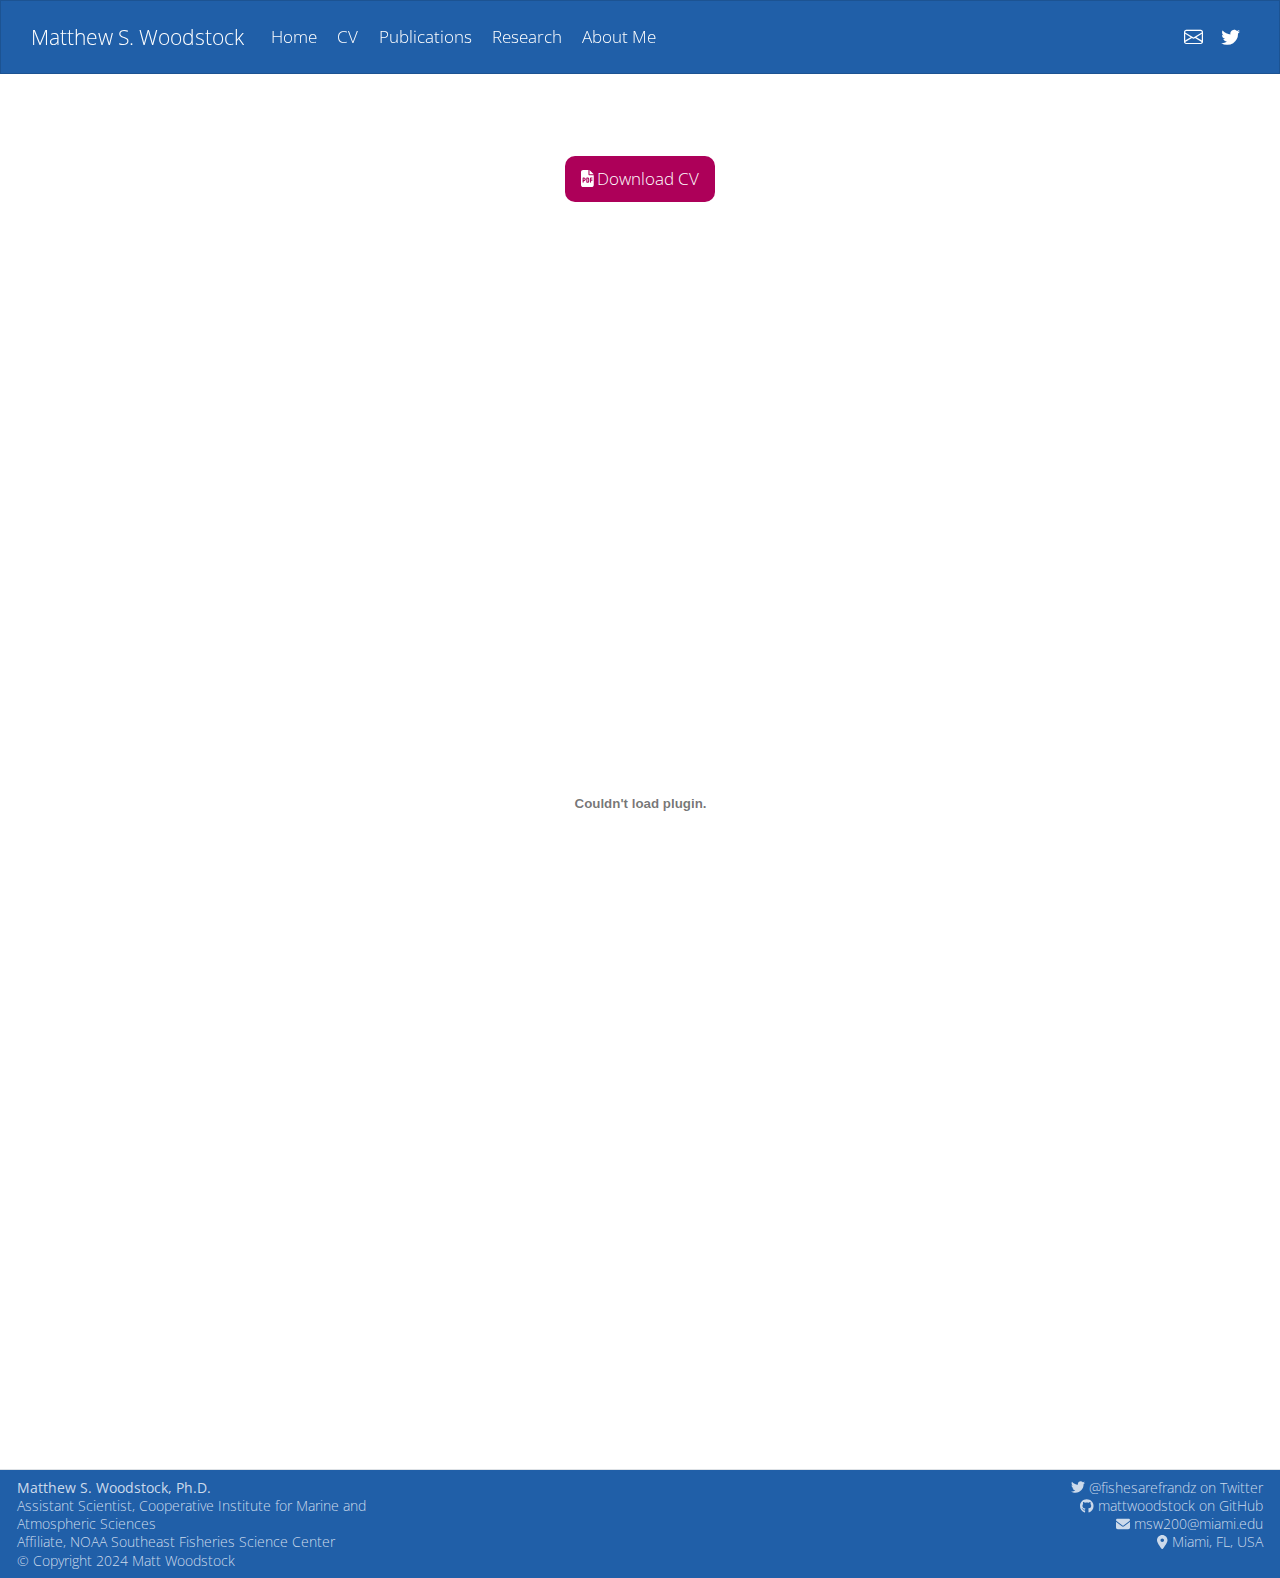
<file: docs/cv.html>
<!DOCTYPE html>
<html xmlns="http://www.w3.org/1999/xhtml" lang="en" xml:lang="en"><head>
<script src="site_libs/quarto-nav/quarto-nav.js"></script>
<script src="site_libs/quarto-nav/headroom.min.js"></script>
<link href="./images/avatar.png" rel="icon" type="image/png">
<script src="site_libs/clipboard/clipboard.min.js"></script>
<script src="site_libs/quarto-html/quarto.js"></script>
<script src="site_libs/quarto-html/popper.min.js"></script>
<script src="site_libs/quarto-html/tippy.umd.min.js"></script>
<script src="site_libs/quarto-html/anchor.min.js"></script>
<link href="site_libs/quarto-html/tippy.css" rel="stylesheet">
<link href="site_libs/quarto-html/quarto-syntax-highlighting.css" rel="stylesheet" id="quarto-text-highlighting-styles">
<script src="site_libs/bootstrap/bootstrap.min.js"></script>
<link href="site_libs/bootstrap/bootstrap-icons.css" rel="stylesheet">
<link href="site_libs/bootstrap/bootstrap.min.css" rel="stylesheet" id="quarto-bootstrap" data-mode="light"><meta charset="utf-8">
    <meta http-equiv="Content-Type" content="text/html; charset=utf-8">
    <meta name="generator" content="pandoc">
    <meta name="viewport" content="width=device-width, initial-scale=1">

    
    
    <title>Matthew S. Woodstock - Curriculum vitae</title>

    
        <script id="quarto-search-options" type="application/json">{
          "language": {
            "search-no-results-text": "No results",
            "search-matching-documents-text": "matching documents",
            "search-copy-link-title": "Copy link to search",
            "search-hide-matches-text": "Hide additional matches",
            "search-more-match-text": "more match in this document",
            "search-more-matches-text": "more matches in this document",
            "search-clear-button-title": "Clear",
            "search-text-placeholder": "",
            "search-detached-cancel-button-title": "Cancel",
            "search-submit-button-title": "Submit",
            "search-label": "Search"
          }
        }</script>
        <script async="" src="https://www.googletagmanager.com/gtag/js?id=G-07SZXPNSJZ"></script>

        <script type="text/javascript">

        window.dataLayer = window.dataLayer || [];
        function gtag(){dataLayer.push(arguments);}
        gtag('js', new Date());
        gtag('config', 'G-07SZXPNSJZ', { 'anonymize_ip': true});
        </script>
    
        <link rel="stylesheet" href="assets/styles.css">
        <link rel="stylesheet" href="assets/cv/css/aos.css">
        <link rel="stylesheet" href="assets/cv_custom.css">
    
  <meta name="twitter:title" content="Curriculum vitae – Matthew S. Woodstock">
<meta name="twitter:creator" content="@fishesarefrandz">
<meta name="twitter:card" content="summary">
</head>
  <body class="nav-fixed fullcontent">
<div id="quarto-search-results"></div>
  <header id="quarto-header" class="headroom fixed-top quarto-banner">
    <nav class="navbar navbar-expand-lg " data-bs-theme="dark">
      <div class="navbar-container container-fluid">
      <div class="navbar-brand-container mx-auto">
    <a class="navbar-brand" href="./index.html">
    <span class="navbar-title">Matthew S. Woodstock</span>
    </a>
  </div>
          <button class="navbar-toggler" type="button" data-bs-toggle="collapse" data-bs-target="#navbarCollapse" aria-controls="navbarCollapse" role="menu" aria-expanded="false" aria-label="Toggle navigation" onclick="if (window.quartoToggleHeadroom) { window.quartoToggleHeadroom(); }">
  <span class="navbar-toggler-icon"></span>
</button>
          <div class="collapse navbar-collapse" id="navbarCollapse">
            <ul class="navbar-nav navbar-nav-scroll me-auto">
  <li class="nav-item">
    <a class="nav-link" href="./index.html"> 
<span class="menu-text">Home</span></a>
  </li>  
  <li class="nav-item">
    <a class="nav-link active" href="./cv.html" aria-current="page"> 
<span class="menu-text">CV</span></a>
  </li>  
  <li class="nav-item">
    <a class="nav-link" href="./publications.html"> 
<span class="menu-text">Publications</span></a>
  </li>  
  <li class="nav-item">
    <a class="nav-link" href="./research.html"> 
<span class="menu-text">Research</span></a>
  </li>  
  <li class="nav-item">
    <a class="nav-link" href="./about.html"> 
<span class="menu-text">About Me</span></a>
  </li>  
</ul>
            <ul class="navbar-nav navbar-nav-scroll ms-auto">
  <li class="nav-item compact">
    <a class="nav-link" href="mailto:msw200@miami.edu"> <i class="bi bi-envelope" role="img">
</i> 
<span class="menu-text"></span></a>
  </li>  
  <li class="nav-item compact">
    <a class="nav-link" href="https://twitter.com/fishesarefrandz"> <i class="bi bi-twitter" role="img">
</i> 
<span class="menu-text"></span></a>
  </li>  
</ul>
          </div> <!-- /navcollapse -->
            <div class="quarto-navbar-tools">
</div>
      </div> <!-- /container-fluid -->
    </nav>
</header>
<!-- content -->
<div id="quarto-content" class="quarto-container page-columns page-rows-contents page-layout-article page-navbar">
<!-- sidebar -->
<!-- margin-sidebar -->
    
<!-- main -->
<main class="content quarto-banner-title-block" id="quarto-document-content">

<div id="canvas">
<a href="Woodstock_CV_working.pdf">
<div class="download">
<p><i class="fas fa-file-pdf"></i> Download CV</p>
</div>
</a><p><a href="Woodstock_CV_working.pdf"></a></p>
<div class="cell" data-layout-align="center">
<div class="cell-output-display">
<div class="quarto-figure quarto-figure-center">
<figure class="figure">
<p><embed src="./Woodstock_CV_working.pdf" class="quarto-figure quarto-figure-center" width="800" height="1100"></p>
</figure>
</div>
</div>
</div>
</div>



<script>
(function() {
  var i, s, j, el, els;
  var create_el = function(type, className, content, isHTML) {
    var el = document.createElement(type);
    if (className) el.className = className;
    if (content) {
      if (isHTML) {el.innerHTML = content;} else {el.innerText = content;}
    }
    return el;
  }
})();
</script>


</main> <!-- /main -->
<script id="quarto-html-after-body" type="application/javascript">
window.document.addEventListener("DOMContentLoaded", function (event) {
  const toggleBodyColorMode = (bsSheetEl) => {
    const mode = bsSheetEl.getAttribute("data-mode");
    const bodyEl = window.document.querySelector("body");
    if (mode === "dark") {
      bodyEl.classList.add("quarto-dark");
      bodyEl.classList.remove("quarto-light");
    } else {
      bodyEl.classList.add("quarto-light");
      bodyEl.classList.remove("quarto-dark");
    }
  }
  const toggleBodyColorPrimary = () => {
    const bsSheetEl = window.document.querySelector("link#quarto-bootstrap");
    if (bsSheetEl) {
      toggleBodyColorMode(bsSheetEl);
    }
  }
  toggleBodyColorPrimary();  
  const icon = "";
  const anchorJS = new window.AnchorJS();
  anchorJS.options = {
    placement: 'right',
    icon: icon
  };
  anchorJS.add('.anchored');
  const isCodeAnnotation = (el) => {
    for (const clz of el.classList) {
      if (clz.startsWith('code-annotation-')) {                     
        return true;
      }
    }
    return false;
  }
  const onCopySuccess = function(e) {
    // button target
    const button = e.trigger;
    // don't keep focus
    button.blur();
    // flash "checked"
    button.classList.add('code-copy-button-checked');
    var currentTitle = button.getAttribute("title");
    button.setAttribute("title", "Copied!");
    let tooltip;
    if (window.bootstrap) {
      button.setAttribute("data-bs-toggle", "tooltip");
      button.setAttribute("data-bs-placement", "left");
      button.setAttribute("data-bs-title", "Copied!");
      tooltip = new bootstrap.Tooltip(button, 
        { trigger: "manual", 
          customClass: "code-copy-button-tooltip",
          offset: [0, -8]});
      tooltip.show();    
    }
    setTimeout(function() {
      if (tooltip) {
        tooltip.hide();
        button.removeAttribute("data-bs-title");
        button.removeAttribute("data-bs-toggle");
        button.removeAttribute("data-bs-placement");
      }
      button.setAttribute("title", currentTitle);
      button.classList.remove('code-copy-button-checked');
    }, 1000);
    // clear code selection
    e.clearSelection();
  }
  const getTextToCopy = function(trigger) {
      const codeEl = trigger.previousElementSibling.cloneNode(true);
      for (const childEl of codeEl.children) {
        if (isCodeAnnotation(childEl)) {
          childEl.remove();
        }
      }
      return codeEl.innerText;
  }
  const clipboard = new window.ClipboardJS('.code-copy-button:not([data-in-quarto-modal])', {
    text: getTextToCopy
  });
  clipboard.on('success', onCopySuccess);
  if (window.document.getElementById('quarto-embedded-source-code-modal')) {
    // For code content inside modals, clipBoardJS needs to be initialized with a container option
    // TODO: Check when it could be a function (https://github.com/zenorocha/clipboard.js/issues/860)
    const clipboardModal = new window.ClipboardJS('.code-copy-button[data-in-quarto-modal]', {
      text: getTextToCopy,
      container: window.document.getElementById('quarto-embedded-source-code-modal')
    });
    clipboardModal.on('success', onCopySuccess);
  }
    var localhostRegex = new RegExp(/^(?:http|https):\/\/localhost\:?[0-9]*\//);
    var mailtoRegex = new RegExp(/^mailto:/);
      var filterRegex = new RegExp("https:\/\/mattwoodstock\.com");
    var isInternal = (href) => {
        return filterRegex.test(href) || localhostRegex.test(href) || mailtoRegex.test(href);
    }
    // Inspect non-navigation links and adorn them if external
 	var links = window.document.querySelectorAll('a[href]:not(.nav-link):not(.navbar-brand):not(.toc-action):not(.sidebar-link):not(.sidebar-item-toggle):not(.pagination-link):not(.no-external):not([aria-hidden]):not(.dropdown-item):not(.quarto-navigation-tool):not(.about-link)');
    for (var i=0; i<links.length; i++) {
      const link = links[i];
      if (!isInternal(link.href)) {
        // undo the damage that might have been done by quarto-nav.js in the case of
        // links that we want to consider external
        if (link.dataset.originalHref !== undefined) {
          link.href = link.dataset.originalHref;
        }
      }
    }
  function tippyHover(el, contentFn, onTriggerFn, onUntriggerFn) {
    const config = {
      allowHTML: true,
      maxWidth: 500,
      delay: 100,
      arrow: false,
      appendTo: function(el) {
          return el.parentElement;
      },
      interactive: true,
      interactiveBorder: 10,
      theme: 'quarto',
      placement: 'bottom-start',
    };
    if (contentFn) {
      config.content = contentFn;
    }
    if (onTriggerFn) {
      config.onTrigger = onTriggerFn;
    }
    if (onUntriggerFn) {
      config.onUntrigger = onUntriggerFn;
    }
    window.tippy(el, config); 
  }
  const noterefs = window.document.querySelectorAll('a[role="doc-noteref"]');
  for (var i=0; i<noterefs.length; i++) {
    const ref = noterefs[i];
    tippyHover(ref, function() {
      // use id or data attribute instead here
      let href = ref.getAttribute('data-footnote-href') || ref.getAttribute('href');
      try { href = new URL(href).hash; } catch {}
      const id = href.replace(/^#\/?/, "");
      const note = window.document.getElementById(id);
      if (note) {
        return note.innerHTML;
      } else {
        return "";
      }
    });
  }
  const xrefs = window.document.querySelectorAll('a.quarto-xref');
  const processXRef = (id, note) => {
    // Strip column container classes
    const stripColumnClz = (el) => {
      el.classList.remove("page-full", "page-columns");
      if (el.children) {
        for (const child of el.children) {
          stripColumnClz(child);
        }
      }
    }
    stripColumnClz(note)
    if (id === null || id.startsWith('sec-')) {
      // Special case sections, only their first couple elements
      const container = document.createElement("div");
      if (note.children && note.children.length > 2) {
        container.appendChild(note.children[0].cloneNode(true));
        for (let i = 1; i < note.children.length; i++) {
          const child = note.children[i];
          if (child.tagName === "P" && child.innerText === "") {
            continue;
          } else {
            container.appendChild(child.cloneNode(true));
            break;
          }
        }
        if (window.Quarto?.typesetMath) {
          window.Quarto.typesetMath(container);
        }
        return container.innerHTML
      } else {
        if (window.Quarto?.typesetMath) {
          window.Quarto.typesetMath(note);
        }
        return note.innerHTML;
      }
    } else {
      // Remove any anchor links if they are present
      const anchorLink = note.querySelector('a.anchorjs-link');
      if (anchorLink) {
        anchorLink.remove();
      }
      if (window.Quarto?.typesetMath) {
        window.Quarto.typesetMath(note);
      }
      // TODO in 1.5, we should make sure this works without a callout special case
      if (note.classList.contains("callout")) {
        return note.outerHTML;
      } else {
        return note.innerHTML;
      }
    }
  }
  for (var i=0; i<xrefs.length; i++) {
    const xref = xrefs[i];
    tippyHover(xref, undefined, function(instance) {
      instance.disable();
      let url = xref.getAttribute('href');
      let hash = undefined; 
      if (url.startsWith('#')) {
        hash = url;
      } else {
        try { hash = new URL(url).hash; } catch {}
      }
      if (hash) {
        const id = hash.replace(/^#\/?/, "");
        const note = window.document.getElementById(id);
        if (note !== null) {
          try {
            const html = processXRef(id, note.cloneNode(true));
            instance.setContent(html);
          } finally {
            instance.enable();
            instance.show();
          }
        } else {
          // See if we can fetch this
          fetch(url.split('#')[0])
          .then(res => res.text())
          .then(html => {
            const parser = new DOMParser();
            const htmlDoc = parser.parseFromString(html, "text/html");
            const note = htmlDoc.getElementById(id);
            if (note !== null) {
              const html = processXRef(id, note);
              instance.setContent(html);
            } 
          }).finally(() => {
            instance.enable();
            instance.show();
          });
        }
      } else {
        // See if we can fetch a full url (with no hash to target)
        // This is a special case and we should probably do some content thinning / targeting
        fetch(url)
        .then(res => res.text())
        .then(html => {
          const parser = new DOMParser();
          const htmlDoc = parser.parseFromString(html, "text/html");
          const note = htmlDoc.querySelector('main.content');
          if (note !== null) {
            // This should only happen for chapter cross references
            // (since there is no id in the URL)
            // remove the first header
            if (note.children.length > 0 && note.children[0].tagName === "HEADER") {
              note.children[0].remove();
            }
            const html = processXRef(null, note);
            instance.setContent(html);
          } 
        }).finally(() => {
          instance.enable();
          instance.show();
        });
      }
    }, function(instance) {
    });
  }
      let selectedAnnoteEl;
      const selectorForAnnotation = ( cell, annotation) => {
        let cellAttr = 'data-code-cell="' + cell + '"';
        let lineAttr = 'data-code-annotation="' +  annotation + '"';
        const selector = 'span[' + cellAttr + '][' + lineAttr + ']';
        return selector;
      }
      const selectCodeLines = (annoteEl) => {
        const doc = window.document;
        const targetCell = annoteEl.getAttribute("data-target-cell");
        const targetAnnotation = annoteEl.getAttribute("data-target-annotation");
        const annoteSpan = window.document.querySelector(selectorForAnnotation(targetCell, targetAnnotation));
        const lines = annoteSpan.getAttribute("data-code-lines").split(",");
        const lineIds = lines.map((line) => {
          return targetCell + "-" + line;
        })
        let top = null;
        let height = null;
        let parent = null;
        if (lineIds.length > 0) {
            //compute the position of the single el (top and bottom and make a div)
            const el = window.document.getElementById(lineIds[0]);
            top = el.offsetTop;
            height = el.offsetHeight;
            parent = el.parentElement.parentElement;
          if (lineIds.length > 1) {
            const lastEl = window.document.getElementById(lineIds[lineIds.length - 1]);
            const bottom = lastEl.offsetTop + lastEl.offsetHeight;
            height = bottom - top;
          }
          if (top !== null && height !== null && parent !== null) {
            // cook up a div (if necessary) and position it 
            let div = window.document.getElementById("code-annotation-line-highlight");
            if (div === null) {
              div = window.document.createElement("div");
              div.setAttribute("id", "code-annotation-line-highlight");
              div.style.position = 'absolute';
              parent.appendChild(div);
            }
            div.style.top = top - 2 + "px";
            div.style.height = height + 4 + "px";
            div.style.left = 0;
            let gutterDiv = window.document.getElementById("code-annotation-line-highlight-gutter");
            if (gutterDiv === null) {
              gutterDiv = window.document.createElement("div");
              gutterDiv.setAttribute("id", "code-annotation-line-highlight-gutter");
              gutterDiv.style.position = 'absolute';
              const codeCell = window.document.getElementById(targetCell);
              const gutter = codeCell.querySelector('.code-annotation-gutter');
              gutter.appendChild(gutterDiv);
            }
            gutterDiv.style.top = top - 2 + "px";
            gutterDiv.style.height = height + 4 + "px";
          }
          selectedAnnoteEl = annoteEl;
        }
      };
      const unselectCodeLines = () => {
        const elementsIds = ["code-annotation-line-highlight", "code-annotation-line-highlight-gutter"];
        elementsIds.forEach((elId) => {
          const div = window.document.getElementById(elId);
          if (div) {
            div.remove();
          }
        });
        selectedAnnoteEl = undefined;
      };
        // Handle positioning of the toggle
    window.addEventListener(
      "resize",
      throttle(() => {
        elRect = undefined;
        if (selectedAnnoteEl) {
          selectCodeLines(selectedAnnoteEl);
        }
      }, 10)
    );
    function throttle(fn, ms) {
    let throttle = false;
    let timer;
      return (...args) => {
        if(!throttle) { // first call gets through
            fn.apply(this, args);
            throttle = true;
        } else { // all the others get throttled
            if(timer) clearTimeout(timer); // cancel #2
            timer = setTimeout(() => {
              fn.apply(this, args);
              timer = throttle = false;
            }, ms);
        }
      };
    }
      // Attach click handler to the DT
      const annoteDls = window.document.querySelectorAll('dt[data-target-cell]');
      for (const annoteDlNode of annoteDls) {
        annoteDlNode.addEventListener('click', (event) => {
          const clickedEl = event.target;
          if (clickedEl !== selectedAnnoteEl) {
            unselectCodeLines();
            const activeEl = window.document.querySelector('dt[data-target-cell].code-annotation-active');
            if (activeEl) {
              activeEl.classList.remove('code-annotation-active');
            }
            selectCodeLines(clickedEl);
            clickedEl.classList.add('code-annotation-active');
          } else {
            // Unselect the line
            unselectCodeLines();
            clickedEl.classList.remove('code-annotation-active');
          }
        });
      }
  const findCites = (el) => {
    const parentEl = el.parentElement;
    if (parentEl) {
      const cites = parentEl.dataset.cites;
      if (cites) {
        return {
          el,
          cites: cites.split(' ')
        };
      } else {
        return findCites(el.parentElement)
      }
    } else {
      return undefined;
    }
  };
  var bibliorefs = window.document.querySelectorAll('a[role="doc-biblioref"]');
  for (var i=0; i<bibliorefs.length; i++) {
    const ref = bibliorefs[i];
    const citeInfo = findCites(ref);
    if (citeInfo) {
      tippyHover(citeInfo.el, function() {
        var popup = window.document.createElement('div');
        citeInfo.cites.forEach(function(cite) {
          var citeDiv = window.document.createElement('div');
          citeDiv.classList.add('hanging-indent');
          citeDiv.classList.add('csl-entry');
          var biblioDiv = window.document.getElementById('ref-' + cite);
          if (biblioDiv) {
            citeDiv.innerHTML = biblioDiv.innerHTML;
          }
          popup.appendChild(citeDiv);
        });
        return popup.innerHTML;
      });
    }
  }
});
</script>
</div> <!-- /content -->
<footer class="footer">
  <div class="nav-footer">
    <div class="nav-footer-left">
<p><b>Matthew S. Woodstock, Ph.D.</b> <br> Assistant Scientist, Cooperative Institute for Marine and Atmospheric Sciences<br> Affiliate, NOAA Southeast Fisheries Science Center<br> © Copyright 2024 Matt Woodstock</p>
</div>   
    <div class="nav-footer-center">
      &nbsp;
    </div>
    <div class="nav-footer-right">
<p><i class="fab fa-twitter"></i> <a href="https://twitter.com/fishesarefrandz"><span class="citation" data-cites="fishesarefrandz">@fishesarefrandz</span></a> on Twitter <br> <i class="fab fa-github"></i> <a href="https://github.com/mattwoodstock">mattwoodstock</a> on GitHub <br> <i class="fas fa-envelope"></i> <a href="mailto:msw200@miami.edu">msw200@miami.edu</a><br> <i class="fas fa-map-marker-alt"></i> Miami, FL, USA</p>
</div>
  </div>
</footer>
<script src="./assets/cv/js/aos.js"></script>
<script>
AOS.init({
  anchorPlacement: 'top-left',
  duration: 1000,
  offset: 120
});
</script>
<link rel="stylesheet" href="assets/syntax-highlight.css">
<link rel="stylesheet" href="assets/fontawesome-free-6.1.1-web/css/all.min.css">
<script src="assets/fontawesome-free-6.1.1-web/js/all.min.js"></script>


  

</body></html>
</file>
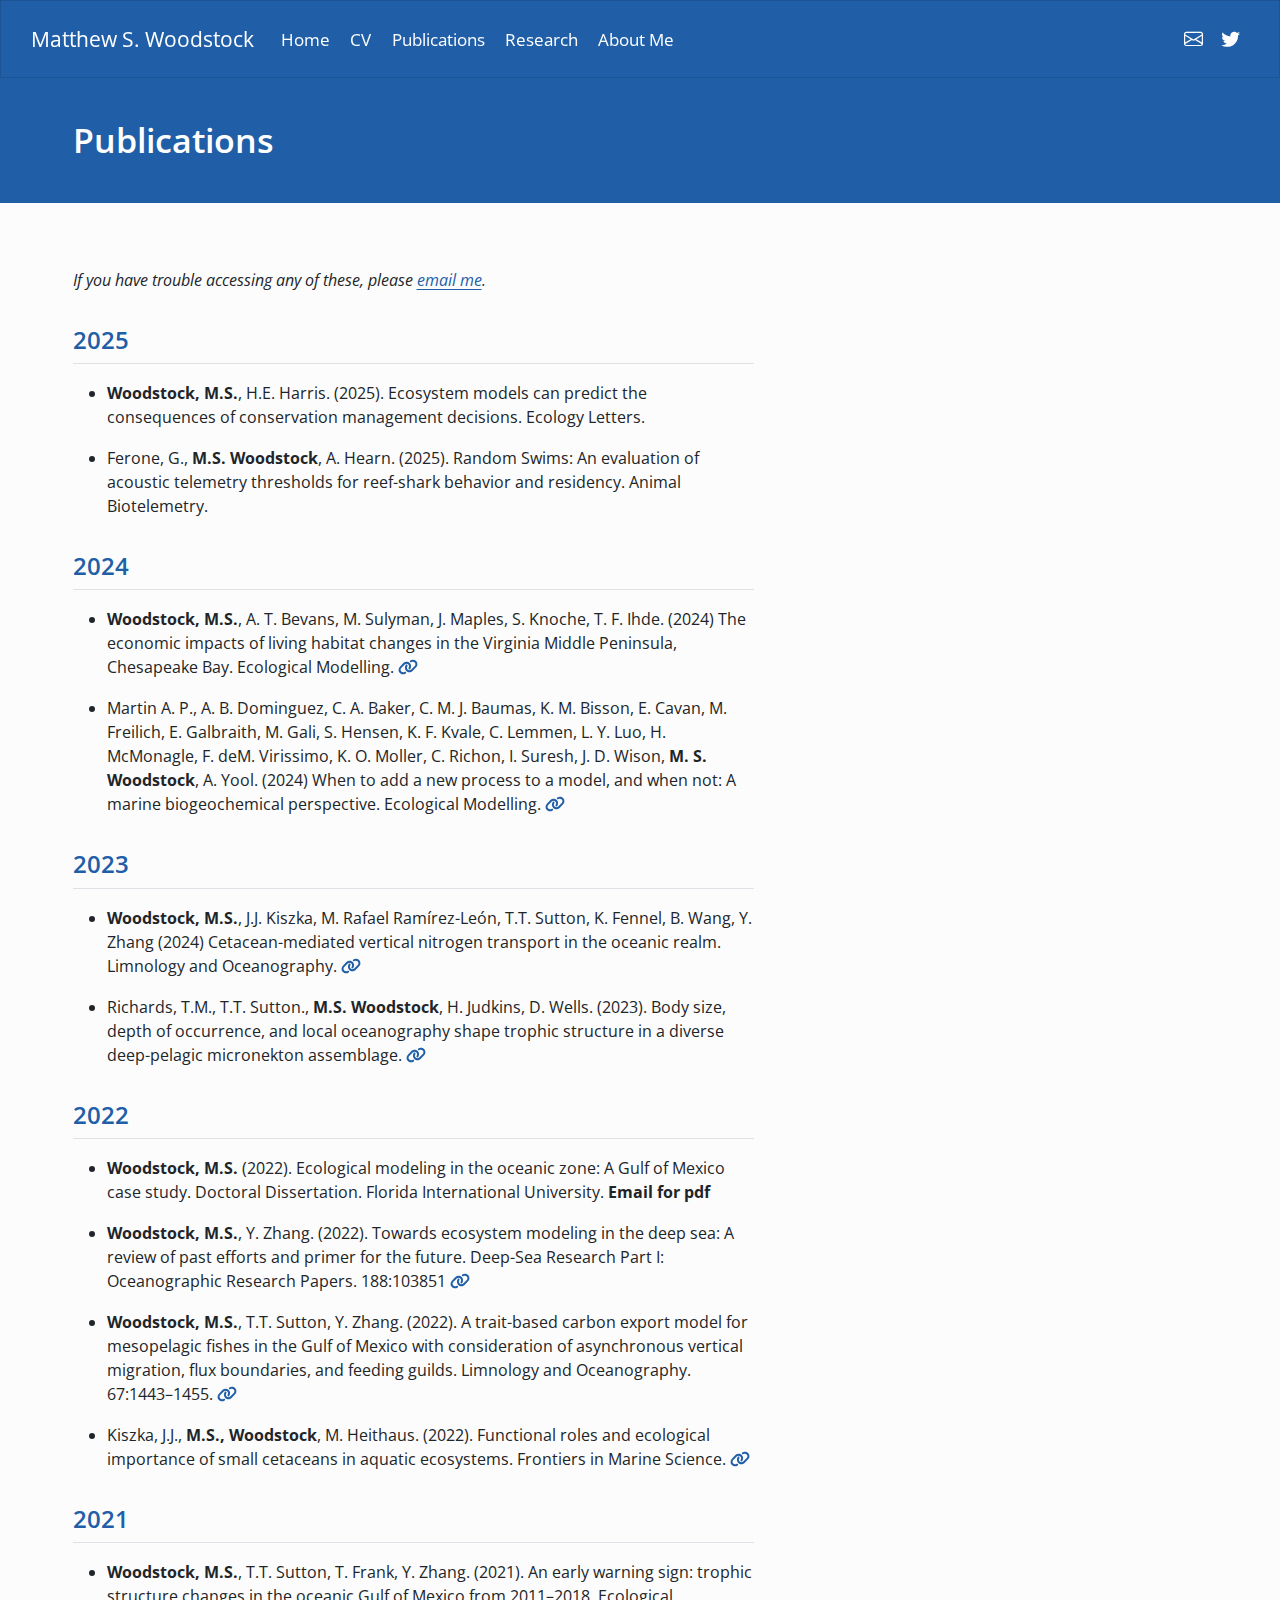
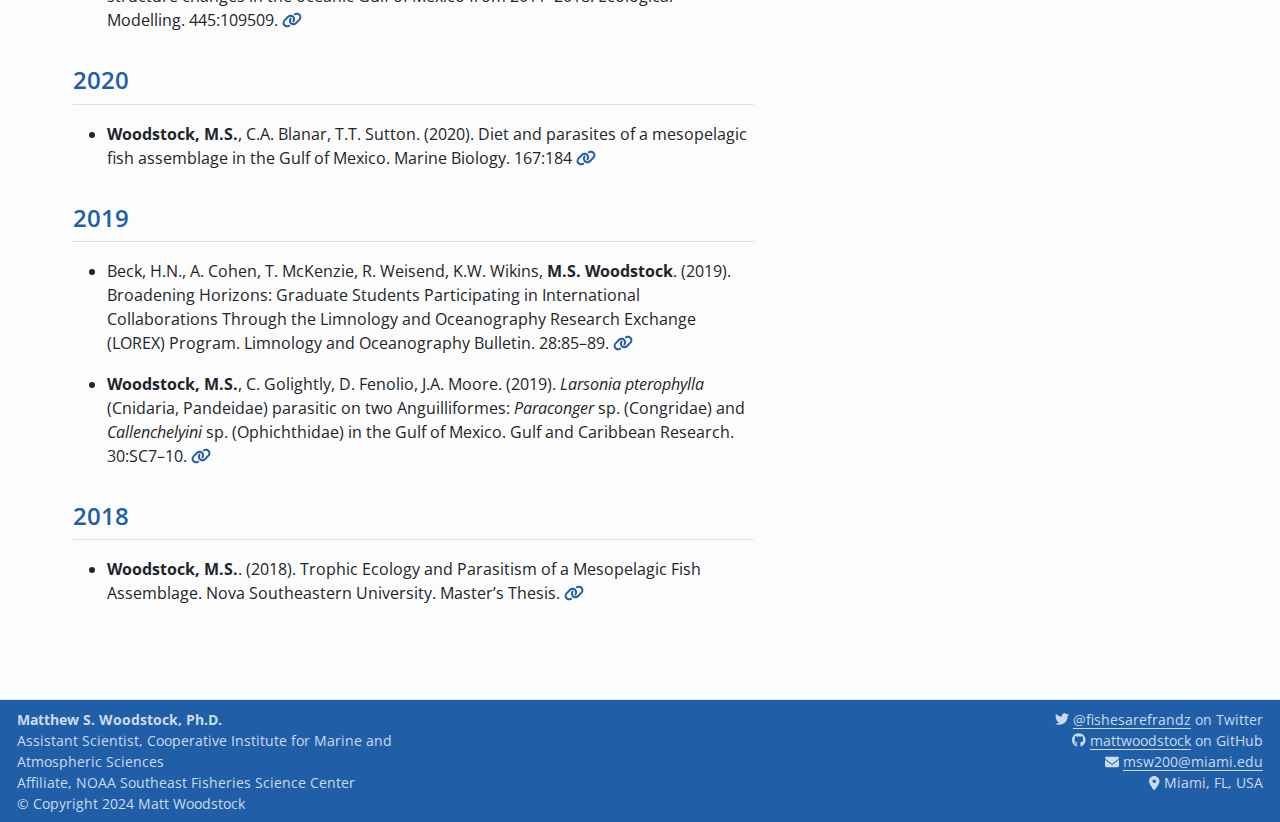
<file: docs/publications.html>
<!DOCTYPE html>
<html xmlns="http://www.w3.org/1999/xhtml" lang="en" xml:lang="en"><head>

<meta charset="utf-8">
<meta name="generator" content="quarto-1.5.57">

<meta name="viewport" content="width=device-width, initial-scale=1.0, user-scalable=yes">


<title>Publications – Matthew S. Woodstock</title>
<style>
code{white-space: pre-wrap;}
span.smallcaps{font-variant: small-caps;}
div.columns{display: flex; gap: min(4vw, 1.5em);}
div.column{flex: auto; overflow-x: auto;}
div.hanging-indent{margin-left: 1.5em; text-indent: -1.5em;}
ul.task-list{list-style: none;}
ul.task-list li input[type="checkbox"] {
  width: 0.8em;
  margin: 0 0.8em 0.2em -1em; /* quarto-specific, see https://github.com/quarto-dev/quarto-cli/issues/4556 */ 
  vertical-align: middle;
}
</style>


<script src="site_libs/quarto-nav/quarto-nav.js"></script>
<script src="site_libs/quarto-nav/headroom.min.js"></script>
<link href="./images/avatar.png" rel="icon" type="image/png">
<script src="site_libs/clipboard/clipboard.min.js"></script>
<script src="site_libs/quarto-html/quarto.js"></script>
<script src="site_libs/quarto-html/popper.min.js"></script>
<script src="site_libs/quarto-html/tippy.umd.min.js"></script>
<script src="site_libs/quarto-html/anchor.min.js"></script>
<link href="site_libs/quarto-html/tippy.css" rel="stylesheet">
<link href="site_libs/quarto-html/quarto-syntax-highlighting.css" rel="stylesheet" id="quarto-text-highlighting-styles">
<script src="site_libs/bootstrap/bootstrap.min.js"></script>
<link href="site_libs/bootstrap/bootstrap-icons.css" rel="stylesheet">
<link href="site_libs/bootstrap/bootstrap.min.css" rel="stylesheet" id="quarto-bootstrap" data-mode="light">
<script id="quarto-search-options" type="application/json">{
  "language": {
    "search-no-results-text": "No results",
    "search-matching-documents-text": "matching documents",
    "search-copy-link-title": "Copy link to search",
    "search-hide-matches-text": "Hide additional matches",
    "search-more-match-text": "more match in this document",
    "search-more-matches-text": "more matches in this document",
    "search-clear-button-title": "Clear",
    "search-text-placeholder": "",
    "search-detached-cancel-button-title": "Cancel",
    "search-submit-button-title": "Submit",
    "search-label": "Search"
  }
}</script>
<script async="" src="https://www.googletagmanager.com/gtag/js?id=G-07SZXPNSJZ"></script>

<script type="text/javascript">

window.dataLayer = window.dataLayer || [];
function gtag(){dataLayer.push(arguments);}
gtag('js', new Date());
gtag('config', 'G-07SZXPNSJZ', { 'anonymize_ip': true});
</script>


<link rel="stylesheet" href="assets/styles.css">
<link rel="stylesheet" href="assets/index.css">
<meta name="twitter:title" content="Publications – Matthew S. Woodstock">
<meta name="twitter:creator" content="@fishesarefrandz">
<meta name="twitter:card" content="summary">
</head>

<body class="nav-fixed">

<div id="quarto-search-results"></div>
  <header id="quarto-header" class="headroom fixed-top quarto-banner">
    <nav class="navbar navbar-expand-lg " data-bs-theme="dark">
      <div class="navbar-container container-fluid">
      <div class="navbar-brand-container mx-auto">
    <a class="navbar-brand" href="./index.html">
    <span class="navbar-title">Matthew S. Woodstock</span>
    </a>
  </div>
          <button class="navbar-toggler" type="button" data-bs-toggle="collapse" data-bs-target="#navbarCollapse" aria-controls="navbarCollapse" role="menu" aria-expanded="false" aria-label="Toggle navigation" onclick="if (window.quartoToggleHeadroom) { window.quartoToggleHeadroom(); }">
  <span class="navbar-toggler-icon"></span>
</button>
          <div class="collapse navbar-collapse" id="navbarCollapse">
            <ul class="navbar-nav navbar-nav-scroll me-auto">
  <li class="nav-item">
    <a class="nav-link" href="./index.html"> 
<span class="menu-text">Home</span></a>
  </li>  
  <li class="nav-item">
    <a class="nav-link" href="./cv.html"> 
<span class="menu-text">CV</span></a>
  </li>  
  <li class="nav-item">
    <a class="nav-link active" href="./publications.html" aria-current="page"> 
<span class="menu-text">Publications</span></a>
  </li>  
  <li class="nav-item">
    <a class="nav-link" href="./research.html"> 
<span class="menu-text">Research</span></a>
  </li>  
  <li class="nav-item">
    <a class="nav-link" href="./about.html"> 
<span class="menu-text">About Me</span></a>
  </li>  
</ul>
            <ul class="navbar-nav navbar-nav-scroll ms-auto">
  <li class="nav-item compact">
    <a class="nav-link" href="mailto:msw200@miami.edu"> <i class="bi bi-envelope" role="img">
</i> 
<span class="menu-text"></span></a>
  </li>  
  <li class="nav-item compact">
    <a class="nav-link" href="https://twitter.com/fishesarefrandz"> <i class="bi bi-twitter" role="img">
</i> 
<span class="menu-text"></span></a>
  </li>  
</ul>
          </div> <!-- /navcollapse -->
            <div class="quarto-navbar-tools">
</div>
      </div> <!-- /container-fluid -->
    </nav>
</header>
<!-- content -->
<header id="title-block-header" class="quarto-title-block default page-columns page-full">
  <div class="quarto-title-banner page-columns page-full">
    <div class="quarto-title column-page">
      <h1 class="title">Publications</h1>
                      </div>
  </div>
    
  
  <div class="quarto-title-meta column-page">

      
    
      
    </div>
    
  
  </header><div id="quarto-content" class="quarto-container page-columns page-rows-contents page-layout-full page-navbar">
<!-- sidebar -->
<!-- margin-sidebar -->
    
<!-- main -->
<main class="content quarto-banner-title-block column-page" id="quarto-document-content">





<div class="main" style="width:60%; float: left;">
<p><i> If you have trouble accessing any of these, please <a href="mailto:matthew.woodstock@morgan.edu">email me</a>.</i></p>
<section id="section" class="level2">
<h2 class="anchored" data-anchor-id="section">2025</h2>
<ul>
<li><p><strong>Woodstock, M.S.</strong>, H.E. Harris. (2025). Ecosystem models can predict the consequences of conservation management decisions. Ecology Letters.</p></li>
<li><p>Ferone, G., <strong>M.S. Woodstock</strong>, A. Hearn. (2025). Random Swims: An evaluation of acoustic telemetry thresholds for reef-shark behavior and residency. Animal Biotelemetry.</p></li>
</ul>
</section>
<section id="section-1" class="level2">
<h2 class="anchored" data-anchor-id="section-1">2024</h2>
<ul>
<li><p><strong>Woodstock, M.S.</strong>, A. T. Bevans, M. Sulyman, J. Maples, S. Knoche, T. F. Ihde. (2024) The economic impacts of living habitat changes in the Virginia Middle Peninsula, Chesapeake Bay. Ecological Modelling. <a href="https://doi.org/10.1016/j.ecolmodel.2024.110914"><i class="fa-solid fa-link"></i></a></p></li>
<li><p>Martin A. P., A. B. Dominguez, C. A. Baker, C. M. J. Baumas, K. M. Bisson, E. Cavan, M. Freilich, E. Galbraith, M. Gali, S. Hensen, K. F. Kvale, C. Lemmen, L. Y. Luo, H. McMonagle, F. deM. Virissimo, K. O. Moller, C. Richon, I. Suresh, J. D. Wison, <strong>M. S. Woodstock</strong>, A. Yool. (2024) When to add a new process to a model, and when not: A marine biogeochemical perspective. Ecological Modelling. <a href="https://doi.org/10.1016/j.ecolmodel.2024.110870"><i class="fa-solid fa-link"></i></a></p></li>
</ul>
</section>
<section id="section-2" class="level2">
<h2 class="anchored" data-anchor-id="section-2">2023</h2>
<ul>
<li><p><strong>Woodstock, M.S.</strong>, J.J. Kiszka, M. Rafael Ramírez-León, T.T. Sutton, K. Fennel, B. Wang, Y. Zhang (2024) Cetacean-mediated vertical nitrogen transport in the oceanic realm. Limnology and Oceanography. <a href="https://doi.org/10.1002/lno.12093"><i class="fa-solid fa-link"></i></a></p></li>
<li><p>Richards, T.M., T.T. Sutton., <strong>M.S. Woodstock</strong>, H. Judkins, D. Wells. (2023). Body size, depth of occurrence, and local oceanography shape trophic structure in a diverse deep-pelagic micronekton assemblage. <a href="https://doi.org/10.1016/j.pocean.2023.102998"><i class="fa-solid fa-link"></i></a></p></li>
</ul>
</section>
<section id="section-3" class="level2">
<h2 class="anchored" data-anchor-id="section-3">2022</h2>
<ul>
<li><p><strong>Woodstock, M.S.</strong> (2022). Ecological modeling in the oceanic zone: A Gulf of Mexico case study. Doctoral Dissertation. Florida International University. <strong>Email for pdf</strong></p></li>
<li><p><strong>Woodstock, M.S.</strong>, Y. Zhang. (2022). Towards ecosystem modeling in the deep sea: A review of past efforts and primer for the future. Deep-Sea Research Part I: Oceanographic Research Papers. 188:103851 <a href="https://doi.org/10.1016/j.dsr.2022.103851"><i class="fa-solid fa-link"></i></a></p></li>
<li><p><strong>Woodstock, M.S.</strong>, T.T. Sutton, Y. Zhang. (2022). A trait-based carbon export model for mesopelagic fishes in the Gulf of Mexico with consideration of asynchronous vertical migration, flux boundaries, and feeding guilds. Limnology and Oceanography. 67:1443–1455. <a href="https://doi.org/10.1002/lno.12093"><i class="fa-solid fa-link"></i></a></p></li>
<li><p>Kiszka, J.J., <strong>M.S., Woodstock</strong>, M. Heithaus. (2022). Functional roles and ecological importance of small cetaceans in aquatic ecosystems. Frontiers in Marine Science. <a href="https://doi.org/10.3389/fmars.2022.803173"><i class="fa-solid fa-link"></i></a></p></li>
</ul>
</section>
<section id="section-4" class="level2">
<h2 class="anchored" data-anchor-id="section-4">2021</h2>
<ul>
<li><strong>Woodstock, M.S.</strong>, T.T. Sutton, T. Frank, Y. Zhang. (2021). An early warning sign: trophic structure changes in the oceanic Gulf of Mexico from 2011–2018. Ecological Modelling. 445:109509. <a href="https://doi.org/10.1016/j.ecolmodel.2021.109509"><i class="fa-solid fa-link"></i></a></li>
</ul>
</section>
<section id="section-5" class="level2">
<h2 class="anchored" data-anchor-id="section-5">2020</h2>
<ul>
<li><strong>Woodstock, M.S.</strong>, C.A. Blanar, T.T. Sutton. (2020). Diet and parasites of a mesopelagic fish assemblage in the Gulf of Mexico. Marine Biology. 167:184 <a href="https://doi.org/10.1007/s00227-020-03796-6"><i class="fa-solid fa-link"></i></a></li>
</ul>
</section>
<section id="section-6" class="level2">
<h2 class="anchored" data-anchor-id="section-6">2019</h2>
<ul>
<li><p>Beck, H.N., A. Cohen, T. McKenzie, R. Weisend, K.W. Wikins, <strong>M.S. Woodstock</strong>. (2019). Broadening Horizons: Graduate Students Participating in International Collaborations Through the Limnology and Oceanography Research Exchange (LOREX) Program. Limnology and Oceanography Bulletin. 28:85–89. <a href="https://doi.org/10.1002/lob.10339"><i class="fa-solid fa-link"></i></a></p></li>
<li><p><strong>Woodstock, M.S.</strong>, C. Golightly, D. Fenolio, J.A. Moore. (2019). <i>Larsonia pterophylla</i> (Cnidaria, Pandeidae) parasitic on two Anguilliformes: <i>Paraconger</i> sp. (Congridae) and <i>Callenchelyini</i> sp. (Ophichthidae) in the Gulf of Mexico. Gulf and Caribbean Research. 30:SC7–10. <a href="https://doi.org/10.18785/gcr.3001.05"><i class="fa-solid fa-link"></i></a></p></li>
</ul>
</section>
<section id="section-7" class="level2">
<h2 class="anchored" data-anchor-id="section-7">2018</h2>
<ul>
<li><strong>Woodstock, M.S.</strong>. (2018). Trophic Ecology and Parasitism of a Mesopelagic Fish Assemblage. Nova Southeastern University. Master’s Thesis. <a href="https://nsuworks.nova.edu/occ_stuetd/469/"><i class="fa-solid fa-link"></i></a></li>
</ul>
</section>
</div>



</main> <!-- /main -->
<script id="quarto-html-after-body" type="application/javascript">
window.document.addEventListener("DOMContentLoaded", function (event) {
  const toggleBodyColorMode = (bsSheetEl) => {
    const mode = bsSheetEl.getAttribute("data-mode");
    const bodyEl = window.document.querySelector("body");
    if (mode === "dark") {
      bodyEl.classList.add("quarto-dark");
      bodyEl.classList.remove("quarto-light");
    } else {
      bodyEl.classList.add("quarto-light");
      bodyEl.classList.remove("quarto-dark");
    }
  }
  const toggleBodyColorPrimary = () => {
    const bsSheetEl = window.document.querySelector("link#quarto-bootstrap");
    if (bsSheetEl) {
      toggleBodyColorMode(bsSheetEl);
    }
  }
  toggleBodyColorPrimary();  
  const icon = "";
  const anchorJS = new window.AnchorJS();
  anchorJS.options = {
    placement: 'right',
    icon: icon
  };
  anchorJS.add('.anchored');
  const isCodeAnnotation = (el) => {
    for (const clz of el.classList) {
      if (clz.startsWith('code-annotation-')) {                     
        return true;
      }
    }
    return false;
  }
  const onCopySuccess = function(e) {
    // button target
    const button = e.trigger;
    // don't keep focus
    button.blur();
    // flash "checked"
    button.classList.add('code-copy-button-checked');
    var currentTitle = button.getAttribute("title");
    button.setAttribute("title", "Copied!");
    let tooltip;
    if (window.bootstrap) {
      button.setAttribute("data-bs-toggle", "tooltip");
      button.setAttribute("data-bs-placement", "left");
      button.setAttribute("data-bs-title", "Copied!");
      tooltip = new bootstrap.Tooltip(button, 
        { trigger: "manual", 
          customClass: "code-copy-button-tooltip",
          offset: [0, -8]});
      tooltip.show();    
    }
    setTimeout(function() {
      if (tooltip) {
        tooltip.hide();
        button.removeAttribute("data-bs-title");
        button.removeAttribute("data-bs-toggle");
        button.removeAttribute("data-bs-placement");
      }
      button.setAttribute("title", currentTitle);
      button.classList.remove('code-copy-button-checked');
    }, 1000);
    // clear code selection
    e.clearSelection();
  }
  const getTextToCopy = function(trigger) {
      const codeEl = trigger.previousElementSibling.cloneNode(true);
      for (const childEl of codeEl.children) {
        if (isCodeAnnotation(childEl)) {
          childEl.remove();
        }
      }
      return codeEl.innerText;
  }
  const clipboard = new window.ClipboardJS('.code-copy-button:not([data-in-quarto-modal])', {
    text: getTextToCopy
  });
  clipboard.on('success', onCopySuccess);
  if (window.document.getElementById('quarto-embedded-source-code-modal')) {
    // For code content inside modals, clipBoardJS needs to be initialized with a container option
    // TODO: Check when it could be a function (https://github.com/zenorocha/clipboard.js/issues/860)
    const clipboardModal = new window.ClipboardJS('.code-copy-button[data-in-quarto-modal]', {
      text: getTextToCopy,
      container: window.document.getElementById('quarto-embedded-source-code-modal')
    });
    clipboardModal.on('success', onCopySuccess);
  }
    var localhostRegex = new RegExp(/^(?:http|https):\/\/localhost\:?[0-9]*\//);
    var mailtoRegex = new RegExp(/^mailto:/);
      var filterRegex = new RegExp("https:\/\/mattwoodstock\.com");
    var isInternal = (href) => {
        return filterRegex.test(href) || localhostRegex.test(href) || mailtoRegex.test(href);
    }
    // Inspect non-navigation links and adorn them if external
 	var links = window.document.querySelectorAll('a[href]:not(.nav-link):not(.navbar-brand):not(.toc-action):not(.sidebar-link):not(.sidebar-item-toggle):not(.pagination-link):not(.no-external):not([aria-hidden]):not(.dropdown-item):not(.quarto-navigation-tool):not(.about-link)');
    for (var i=0; i<links.length; i++) {
      const link = links[i];
      if (!isInternal(link.href)) {
        // undo the damage that might have been done by quarto-nav.js in the case of
        // links that we want to consider external
        if (link.dataset.originalHref !== undefined) {
          link.href = link.dataset.originalHref;
        }
      }
    }
  function tippyHover(el, contentFn, onTriggerFn, onUntriggerFn) {
    const config = {
      allowHTML: true,
      maxWidth: 500,
      delay: 100,
      arrow: false,
      appendTo: function(el) {
          return el.parentElement;
      },
      interactive: true,
      interactiveBorder: 10,
      theme: 'quarto',
      placement: 'bottom-start',
    };
    if (contentFn) {
      config.content = contentFn;
    }
    if (onTriggerFn) {
      config.onTrigger = onTriggerFn;
    }
    if (onUntriggerFn) {
      config.onUntrigger = onUntriggerFn;
    }
    window.tippy(el, config); 
  }
  const noterefs = window.document.querySelectorAll('a[role="doc-noteref"]');
  for (var i=0; i<noterefs.length; i++) {
    const ref = noterefs[i];
    tippyHover(ref, function() {
      // use id or data attribute instead here
      let href = ref.getAttribute('data-footnote-href') || ref.getAttribute('href');
      try { href = new URL(href).hash; } catch {}
      const id = href.replace(/^#\/?/, "");
      const note = window.document.getElementById(id);
      if (note) {
        return note.innerHTML;
      } else {
        return "";
      }
    });
  }
  const xrefs = window.document.querySelectorAll('a.quarto-xref');
  const processXRef = (id, note) => {
    // Strip column container classes
    const stripColumnClz = (el) => {
      el.classList.remove("page-full", "page-columns");
      if (el.children) {
        for (const child of el.children) {
          stripColumnClz(child);
        }
      }
    }
    stripColumnClz(note)
    if (id === null || id.startsWith('sec-')) {
      // Special case sections, only their first couple elements
      const container = document.createElement("div");
      if (note.children && note.children.length > 2) {
        container.appendChild(note.children[0].cloneNode(true));
        for (let i = 1; i < note.children.length; i++) {
          const child = note.children[i];
          if (child.tagName === "P" && child.innerText === "") {
            continue;
          } else {
            container.appendChild(child.cloneNode(true));
            break;
          }
        }
        if (window.Quarto?.typesetMath) {
          window.Quarto.typesetMath(container);
        }
        return container.innerHTML
      } else {
        if (window.Quarto?.typesetMath) {
          window.Quarto.typesetMath(note);
        }
        return note.innerHTML;
      }
    } else {
      // Remove any anchor links if they are present
      const anchorLink = note.querySelector('a.anchorjs-link');
      if (anchorLink) {
        anchorLink.remove();
      }
      if (window.Quarto?.typesetMath) {
        window.Quarto.typesetMath(note);
      }
      // TODO in 1.5, we should make sure this works without a callout special case
      if (note.classList.contains("callout")) {
        return note.outerHTML;
      } else {
        return note.innerHTML;
      }
    }
  }
  for (var i=0; i<xrefs.length; i++) {
    const xref = xrefs[i];
    tippyHover(xref, undefined, function(instance) {
      instance.disable();
      let url = xref.getAttribute('href');
      let hash = undefined; 
      if (url.startsWith('#')) {
        hash = url;
      } else {
        try { hash = new URL(url).hash; } catch {}
      }
      if (hash) {
        const id = hash.replace(/^#\/?/, "");
        const note = window.document.getElementById(id);
        if (note !== null) {
          try {
            const html = processXRef(id, note.cloneNode(true));
            instance.setContent(html);
          } finally {
            instance.enable();
            instance.show();
          }
        } else {
          // See if we can fetch this
          fetch(url.split('#')[0])
          .then(res => res.text())
          .then(html => {
            const parser = new DOMParser();
            const htmlDoc = parser.parseFromString(html, "text/html");
            const note = htmlDoc.getElementById(id);
            if (note !== null) {
              const html = processXRef(id, note);
              instance.setContent(html);
            } 
          }).finally(() => {
            instance.enable();
            instance.show();
          });
        }
      } else {
        // See if we can fetch a full url (with no hash to target)
        // This is a special case and we should probably do some content thinning / targeting
        fetch(url)
        .then(res => res.text())
        .then(html => {
          const parser = new DOMParser();
          const htmlDoc = parser.parseFromString(html, "text/html");
          const note = htmlDoc.querySelector('main.content');
          if (note !== null) {
            // This should only happen for chapter cross references
            // (since there is no id in the URL)
            // remove the first header
            if (note.children.length > 0 && note.children[0].tagName === "HEADER") {
              note.children[0].remove();
            }
            const html = processXRef(null, note);
            instance.setContent(html);
          } 
        }).finally(() => {
          instance.enable();
          instance.show();
        });
      }
    }, function(instance) {
    });
  }
      let selectedAnnoteEl;
      const selectorForAnnotation = ( cell, annotation) => {
        let cellAttr = 'data-code-cell="' + cell + '"';
        let lineAttr = 'data-code-annotation="' +  annotation + '"';
        const selector = 'span[' + cellAttr + '][' + lineAttr + ']';
        return selector;
      }
      const selectCodeLines = (annoteEl) => {
        const doc = window.document;
        const targetCell = annoteEl.getAttribute("data-target-cell");
        const targetAnnotation = annoteEl.getAttribute("data-target-annotation");
        const annoteSpan = window.document.querySelector(selectorForAnnotation(targetCell, targetAnnotation));
        const lines = annoteSpan.getAttribute("data-code-lines").split(",");
        const lineIds = lines.map((line) => {
          return targetCell + "-" + line;
        })
        let top = null;
        let height = null;
        let parent = null;
        if (lineIds.length > 0) {
            //compute the position of the single el (top and bottom and make a div)
            const el = window.document.getElementById(lineIds[0]);
            top = el.offsetTop;
            height = el.offsetHeight;
            parent = el.parentElement.parentElement;
          if (lineIds.length > 1) {
            const lastEl = window.document.getElementById(lineIds[lineIds.length - 1]);
            const bottom = lastEl.offsetTop + lastEl.offsetHeight;
            height = bottom - top;
          }
          if (top !== null && height !== null && parent !== null) {
            // cook up a div (if necessary) and position it 
            let div = window.document.getElementById("code-annotation-line-highlight");
            if (div === null) {
              div = window.document.createElement("div");
              div.setAttribute("id", "code-annotation-line-highlight");
              div.style.position = 'absolute';
              parent.appendChild(div);
            }
            div.style.top = top - 2 + "px";
            div.style.height = height + 4 + "px";
            div.style.left = 0;
            let gutterDiv = window.document.getElementById("code-annotation-line-highlight-gutter");
            if (gutterDiv === null) {
              gutterDiv = window.document.createElement("div");
              gutterDiv.setAttribute("id", "code-annotation-line-highlight-gutter");
              gutterDiv.style.position = 'absolute';
              const codeCell = window.document.getElementById(targetCell);
              const gutter = codeCell.querySelector('.code-annotation-gutter');
              gutter.appendChild(gutterDiv);
            }
            gutterDiv.style.top = top - 2 + "px";
            gutterDiv.style.height = height + 4 + "px";
          }
          selectedAnnoteEl = annoteEl;
        }
      };
      const unselectCodeLines = () => {
        const elementsIds = ["code-annotation-line-highlight", "code-annotation-line-highlight-gutter"];
        elementsIds.forEach((elId) => {
          const div = window.document.getElementById(elId);
          if (div) {
            div.remove();
          }
        });
        selectedAnnoteEl = undefined;
      };
        // Handle positioning of the toggle
    window.addEventListener(
      "resize",
      throttle(() => {
        elRect = undefined;
        if (selectedAnnoteEl) {
          selectCodeLines(selectedAnnoteEl);
        }
      }, 10)
    );
    function throttle(fn, ms) {
    let throttle = false;
    let timer;
      return (...args) => {
        if(!throttle) { // first call gets through
            fn.apply(this, args);
            throttle = true;
        } else { // all the others get throttled
            if(timer) clearTimeout(timer); // cancel #2
            timer = setTimeout(() => {
              fn.apply(this, args);
              timer = throttle = false;
            }, ms);
        }
      };
    }
      // Attach click handler to the DT
      const annoteDls = window.document.querySelectorAll('dt[data-target-cell]');
      for (const annoteDlNode of annoteDls) {
        annoteDlNode.addEventListener('click', (event) => {
          const clickedEl = event.target;
          if (clickedEl !== selectedAnnoteEl) {
            unselectCodeLines();
            const activeEl = window.document.querySelector('dt[data-target-cell].code-annotation-active');
            if (activeEl) {
              activeEl.classList.remove('code-annotation-active');
            }
            selectCodeLines(clickedEl);
            clickedEl.classList.add('code-annotation-active');
          } else {
            // Unselect the line
            unselectCodeLines();
            clickedEl.classList.remove('code-annotation-active');
          }
        });
      }
  const findCites = (el) => {
    const parentEl = el.parentElement;
    if (parentEl) {
      const cites = parentEl.dataset.cites;
      if (cites) {
        return {
          el,
          cites: cites.split(' ')
        };
      } else {
        return findCites(el.parentElement)
      }
    } else {
      return undefined;
    }
  };
  var bibliorefs = window.document.querySelectorAll('a[role="doc-biblioref"]');
  for (var i=0; i<bibliorefs.length; i++) {
    const ref = bibliorefs[i];
    const citeInfo = findCites(ref);
    if (citeInfo) {
      tippyHover(citeInfo.el, function() {
        var popup = window.document.createElement('div');
        citeInfo.cites.forEach(function(cite) {
          var citeDiv = window.document.createElement('div');
          citeDiv.classList.add('hanging-indent');
          citeDiv.classList.add('csl-entry');
          var biblioDiv = window.document.getElementById('ref-' + cite);
          if (biblioDiv) {
            citeDiv.innerHTML = biblioDiv.innerHTML;
          }
          popup.appendChild(citeDiv);
        });
        return popup.innerHTML;
      });
    }
  }
});
</script>
</div> <!-- /content -->
<footer class="footer">
  <div class="nav-footer">
    <div class="nav-footer-left">
<p><b>Matthew S. Woodstock, Ph.D.</b> <br> Assistant Scientist, Cooperative Institute for Marine and Atmospheric Sciences<br> Affiliate, NOAA Southeast Fisheries Science Center<br> © Copyright 2024 Matt Woodstock</p>
</div>   
    <div class="nav-footer-center">
      &nbsp;
    </div>
    <div class="nav-footer-right">
<p><i class="fab fa-twitter"></i> <a href="https://twitter.com/fishesarefrandz"><span class="citation" data-cites="fishesarefrandz">@fishesarefrandz</span></a> on Twitter <br> <i class="fab fa-github"></i> <a href="https://github.com/mattwoodstock">mattwoodstock</a> on GitHub <br> <i class="fas fa-envelope"></i> <a href="mailto:msw200@miami.edu">msw200@miami.edu</a><br> <i class="fas fa-map-marker-alt"></i> Miami, FL, USA</p>
</div>
  </div>
</footer>
<link rel="stylesheet" href="assets/syntax-highlight.css">
<link rel="stylesheet" href="assets/fontawesome-free-6.1.1-web/css/all.min.css">
<script src="assets/fontawesome-free-6.1.1-web/js/all.min.js"></script>




</body></html>
</file>
<file: docs/site_libs/quarto-html/tippy.css>
.tippy-box[data-animation=fade][data-state=hidden]{opacity:0}[data-tippy-root]{max-width:calc(100vw - 10px)}.tippy-box{position:relative;background-color:#333;color:#fff;border-radius:4px;font-size:14px;line-height:1.4;white-space:normal;outline:0;transition-property:transform,visibility,opacity}.tippy-box[data-placement^=top]>.tippy-arrow{bottom:0}.tippy-box[data-placement^=top]>.tippy-arrow:before{bottom:-7px;left:0;border-width:8px 8px 0;border-top-color:initial;transform-origin:center top}.tippy-box[data-placement^=bottom]>.tippy-arrow{top:0}.tippy-box[data-placement^=bottom]>.tippy-arrow:before{top:-7px;left:0;border-width:0 8px 8px;border-bottom-color:initial;transform-origin:center bottom}.tippy-box[data-placement^=left]>.tippy-arrow{right:0}.tippy-box[data-placement^=left]>.tippy-arrow:before{border-width:8px 0 8px 8px;border-left-color:initial;right:-7px;transform-origin:center left}.tippy-box[data-placement^=right]>.tippy-arrow{left:0}.tippy-box[data-placement^=right]>.tippy-arrow:before{left:-7px;border-width:8px 8px 8px 0;border-right-color:initial;transform-origin:center right}.tippy-box[data-inertia][data-state=visible]{transition-timing-function:cubic-bezier(.54,1.5,.38,1.11)}.tippy-arrow{width:16px;height:16px;color:#333}.tippy-arrow:before{content:"";position:absolute;border-color:transparent;border-style:solid}.tippy-content{position:relative;padding:5px 9px;z-index:1}
</file>
<file: docs/site_libs/quarto-html/quarto-syntax-highlighting.css>
/* quarto syntax highlight colors */
:root {
  --quarto-hl-ot-color: #003B4F;
  --quarto-hl-at-color: #657422;
  --quarto-hl-ss-color: #20794D;
  --quarto-hl-an-color: #5E5E5E;
  --quarto-hl-fu-color: #4758AB;
  --quarto-hl-st-color: #20794D;
  --quarto-hl-cf-color: #003B4F;
  --quarto-hl-op-color: #5E5E5E;
  --quarto-hl-er-color: #AD0000;
  --quarto-hl-bn-color: #AD0000;
  --quarto-hl-al-color: #AD0000;
  --quarto-hl-va-color: #111111;
  --quarto-hl-bu-color: inherit;
  --quarto-hl-ex-color: inherit;
  --quarto-hl-pp-color: #AD0000;
  --quarto-hl-in-color: #5E5E5E;
  --quarto-hl-vs-color: #20794D;
  --quarto-hl-wa-color: #5E5E5E;
  --quarto-hl-do-color: #5E5E5E;
  --quarto-hl-im-color: #00769E;
  --quarto-hl-ch-color: #20794D;
  --quarto-hl-dt-color: #AD0000;
  --quarto-hl-fl-color: #AD0000;
  --quarto-hl-co-color: #5E5E5E;
  --quarto-hl-cv-color: #5E5E5E;
  --quarto-hl-cn-color: #8f5902;
  --quarto-hl-sc-color: #5E5E5E;
  --quarto-hl-dv-color: #AD0000;
  --quarto-hl-kw-color: #003B4F;
}

/* other quarto variables */
:root {
  --quarto-font-monospace: SFMono-Regular, Menlo, Monaco, Consolas, "Liberation Mono", "Courier New", monospace;
}

pre > code.sourceCode > span {
  color: #003B4F;
}

code span {
  color: #003B4F;
}

code.sourceCode > span {
  color: #003B4F;
}

div.sourceCode,
div.sourceCode pre.sourceCode {
  color: #003B4F;
}

code span.ot {
  color: #003B4F;
  font-style: inherit;
}

code span.at {
  color: #657422;
  font-style: inherit;
}

code span.ss {
  color: #20794D;
  font-style: inherit;
}

code span.an {
  color: #5E5E5E;
  font-style: inherit;
}

code span.fu {
  color: #4758AB;
  font-style: inherit;
}

code span.st {
  color: #20794D;
  font-style: inherit;
}

code span.cf {
  color: #003B4F;
  font-weight: bold;
  font-style: inherit;
}

code span.op {
  color: #5E5E5E;
  font-style: inherit;
}

code span.er {
  color: #AD0000;
  font-style: inherit;
}

code span.bn {
  color: #AD0000;
  font-style: inherit;
}

code span.al {
  color: #AD0000;
  font-style: inherit;
}

code span.va {
  color: #111111;
  font-style: inherit;
}

code span.bu {
  font-style: inherit;
}

code span.ex {
  font-style: inherit;
}

code span.pp {
  color: #AD0000;
  font-style: inherit;
}

code span.in {
  color: #5E5E5E;
  font-style: inherit;
}

code span.vs {
  color: #20794D;
  font-style: inherit;
}

code span.wa {
  color: #5E5E5E;
  font-style: italic;
}

code span.do {
  color: #5E5E5E;
  font-style: italic;
}

code span.im {
  color: #00769E;
  font-style: inherit;
}

code span.ch {
  color: #20794D;
  font-style: inherit;
}

code span.dt {
  color: #AD0000;
  font-style: inherit;
}

code span.fl {
  color: #AD0000;
  font-style: inherit;
}

code span.co {
  color: #5E5E5E;
  font-style: inherit;
}

code span.cv {
  color: #5E5E5E;
  font-style: italic;
}

code span.cn {
  color: #8f5902;
  font-style: inherit;
}

code span.sc {
  color: #5E5E5E;
  font-style: inherit;
}

code span.dv {
  color: #AD0000;
  font-style: inherit;
}

code span.kw {
  color: #003B4F;
  font-weight: bold;
  font-style: inherit;
}

.prevent-inlining {
  content: "</";
}

/*# sourceMappingURL=debc5d5d77c3f9108843748ff7464032.css.map */
</file>
<file: docs/assets/styles.css>
.navbar-brand > img {
  max-height: 24px;
  width: auto;
  padding-right:; 4px;
}
</file>
<file: docs/assets/index.css>
.main {
  font-size: 12pt;
}
h2 {
  font-size: 18pt;
}
</file>
<file: docs/assets/syntax-highlight.css>
.cell-output-stdout pre code {
  background-color: #E8E8E8;
}

code span {
  color: #007BA5;
}

code.sourceCode > span {
  color: rgb(234, 234, 234);
}

div.sourceCode {
  background-color: #181818;
  color: #eaeaea;
  font-family: monospace;
}

.reveal pre.sourceCode code {
  background-color: #181818;
  color: #eaeaea;
}

code span.at {
  color: #7aa6da;
}

code span.ot {
  color: #007BA5;
}

code span.ss {
  color: #20794D;
}

code span.an {
  color: #5E5E5E;
}

code span.fu {
  color: #c397d8;
}

code span.st {
  color: #b9ca4a;
}

code span.cf {
  color: #007BA5;
}

code span.op {
  color: #5E5E5E;
}

code span.er {
  color: #AD0000;
}

code span.bn {
  color: #AD0000;
}

code span.al {
  color: #AD0000;
}

code span.va {
  color: #111111;
}

code span.pp {
  color: #AD0000;
}

code span.in {
  color: #5E5E5E;
}

code span.vs {
  color: #20794D;
}

code span.wa {
  color: #5E5E5E;
  font-style: italic;
}

code span.do {
  color: #5E5E5E;
  font-style: italic;
}

code span.ch {
  color: #20794D;
}

code span.dt {
  color: #AD0000;
}

code span.fl {
  color: #AD0000;
}

code span.co {
  color: #5E5E5E;
}

code span.cv {
  color: #5E5E5E;
  font-style: italic;
}

code span.cn {
  color: #8f5902;
}

code span.sc {
  color: #e78c45;
}

code span.dv {
  color: #d54e53;
}

code span.kw {
  color: #007BA5;
}
</file>
<file: docs/assets/about.css>
/* --- github calender --- */

:root {
  --color-calendar-graph-day-bg: #dddbdb;
  --color-calendar-graph-day-L1-bg: #cd669b;
  --color-calendar-graph-day-L2-bg: #bd327a;
  --color-calendar-graph-day-L3-bg: #ad0059;
  --color-calendar-graph-day-L4-bg: #79003e;
}

rect.ContributionCalendar-day[data-level='0'] {
    fill: var(--color-calendar-graph-day-bg);
}

rect.ContributionCalendar-day[data-level='1'] {
    fill: var(--color-calendar-graph-day-L1-bg);
}

rect.ContributionCalendar-day[data-level='2'] {
    fill: var(--color-calendar-graph-day-L2-bg);
}

rect.ContributionCalendar-day[data-level='3'] {
    fill: var(--color-calendar-graph-day-L3-bg);
}

rect.ContributionCalendar-day[data-level='4'] {
    fill: var(--color-calendar-graph-day-L4-bg);
}

.calendar {
    width: 100%;
    background-color: white;
    font-family: Helvetica, arial;
    border: 1px solid #DDDDDD;
    border-radius: 3px;
    min-height: 243px;
    text-align: center;
    margin: 0 auto;
    padding: 10px;
    color: black;
}

.js-calendar-graph-svg {
  width: 100%;
}

.calendar-graph text.wday,
.calendar-graph text.month {
    font-size: 10px;
    fill: #aaa;
}

.contrib-legend {
    text-align: right;
    padding: 0 10px 10px 0;
    display: inline-block;
    float: right;
}

.contrib-legend .legend {
    display: inline-block;
    list-style: none;
    margin: 0 5px;
    position: relative;
    bottom: -1px;
    padding: 0;
}

.contrib-legend .legend li {
    display: inline-block;
    width: 10px;
    height: 10px;
}

.text-small {
    font-size: 12px;
    color: #767676;
}

.calendar-graph {
    padding: 5px 0 0;
    text-align: center;
}

.contrib-column {
    padding: 15px 0;
    text-align: center;
    border-left: 1px solid #ddd;
    border-top: 1px solid #ddd;
    font-size: 11px;
}

.contrib-column-first {
    border-left: 0;
}

.table-column {
    display: table-cell;
    width: 5%;
    padding-right: 10px;
    padding-left: 10px;
    vertical-align: top;
}

.contrib-number {
    font-weight: 300;
    line-height: 1.3em;
    font-size: 24px;
    display: block;
    color: #333;
}

.calendar img.spinner {
    width: 70px;
    margin-top: 50px;
    min-height: 70px;
}

.ContributionCalendar-label {
  font-size: 8pt;
}

.monospace {
    text-align: center;
    color: #000;
    font-family: monospace;
}

.monospace a {
    color: #1D75AB;
    text-decoration: none;
}

.contrib-footer {
    font-size: 11px;
    padding: 0 10px 12px;
    text-align: left;
    width: 100%;
    box-sizing: border-box;
    height: 26px;
}

.left.text-muted {
    float: left;
    margin-left: 9px;
    color: #767676;
}
.left.text-muted a {
    color: #4078c0;
    text-decoration: none;
}
.left.text-muted a:hover,
.monospace a:hover {
    text-decoration: underline;
}

h2.f4.text-normal.mb-3 {
    display: none;
}

.float-left.text-gray {
    float: left;
}
#user-activity-overview{
    display:none;
}

.day-tooltip {
    white-space: nowrap;
    position: absolute;
    z-index: 99999;
    padding: 10px;
    font-size: 12px;
    color: #959da5;
    text-align: center;
    background: rgba(0,0,0,.85);
    border-radius: 3px;
    display: none;
    pointer-events: none;
}
.day-tooltip strong {
    color: #dfe2e5;
}
.day-tooltip.is-visible {
    display: block;
}
.day-tooltip:after {
    position: absolute;
    bottom: -10px;
    left: 50%;
    width: 5px;
    height: 5px;
    box-sizing: border-box;
    margin: 0 0 0 -5px;
    content: " ";
    border: 5px solid transparent;
    border-top-color: rgba(0,0,0,.85)
}



.highlight-color{
 color: #000FFF;
}
</file>
<file: docs/assets/cv_custom.css>
#disclaimer, #disclaimer a {
  color: rgba(0, 0, 0, 0.5);
}

#aside {
  color: black;
}

#aside h2 {
  color: #79003e;
}

#aside a {
  color: #79003e;
}

#disclaimer {
  display: none;
}

#canvas {
    max-width: var(--page-width);
    margin: auto;
}

.download {
  padding: 10px;
  border: 2px solid transparent;
  border-radius: 10px;
  width: 150px;
  margin: auto;
  margin-bottom: 3rem;
  margin-top: 3rem;
  background-color: #AD0059;
  color: white;
  text-align: center;
}



.container {
  position: -webkit-sticky; /* Safari */
  position: sticky;
  top: 0;
  z-index: 999;
  background-color: white;
}


@media (min-width: 768px) {
 .navbar-expand-lg .navbar-toggler {
    display: none;
 }
}

.scroll a {
  color: #AD0059;
}

button {
    appearance: auto;
    -webkit-writing-mode: horizontal-tb !important;
    text-rendering: auto;
    color: #AD0059;
    letter-spacing: normal;
    word-spacing: normal;
    text-transform: none;
    text-indent: 0px;
    text-shadow: none;
    display: inline-block;
    text-align: center;
    align-items: flex-start;
    cursor: default;
    background-color: -internal-light-dark(rgb(239, 239, 239), rgb(59, 59, 59));
    box-sizing: border-box;
    margin: 0em;
    font: 400 13.3333px Arial;
    padding: 1px 6px;
    border-width: 2px;
    border-style: outset;
    border-color: #AD0059;
    border-radius: 3px;
    border-image: initial;
}

/*** style ***/

@page{
  size: letter portrait;
  margin: 1in 0.5in 1in 0.25in;
  @bottom-right {
        content: "Page " counter(page) "/" counter(pages);
        font-size: 10px;
        color: #e3e3e3;
  }
}

#canvas a {
  color: #79003e!important;
}

.doi {
  font-size: 0.8em;
}

*{
  box-sizing: border-box;
}

:root{
  --page-width: 8.5in;
  --margin-right: 0.5in;
  --margin-left: 0.25in;
  --content-width: calc(var(--page-width) - var(--margin-right) - var(--margin-left));
  --root-font-size: 12pt;
  --sidebar-width: 15rem;
  --sidebar-background-color: #AD0059;
  --main-width: calc(var(--content-width) - var(--sidebar-width));
  --sidebar-horizontal-padding: 0.2in;
}

.pagedjs_page {
  --content-area-height: calc(var(--pagedjs-height) - var(--pagedjs-margin-top) - var(--pagedjs-margin-bottom));
  --sidebar-background-width: calc(var(--pagedjs-margin-right) + var(--sidebar-width));
}

@page{
  background: linear-gradient(to left, var(--sidebar-background-color) var(--sidebar-background-width), white var(--sidebar-background-width));
}

html {
  font-size: var(--root-font-size);
}

body{
  width: var(--content-width);
  font-family: "Open Sans", sans-serif;
  font-weight: 300;
  line-height: 1.3;
  color: #444;
  hyphens: auto;
}

h1, h2, h3{
  margin: 0;
  color: #000;
}

#main li {
  margin-bottom: 0.2rem;
  font-size: 0.9rem;
}

#title {
  position: relative;
  line-height: 1.2;
}

#title h1{
  font-weight: 300;
  font-size: 1.8rem;
  line-height: 1.5;
  color: #AD0059;
}


a{
  text-decoration: none;
}

img{
  max-width: 100%;
}

/******

 MAIN

****/

#main {
  width: var(--main-width);
  padding: 0 0.25in 0 0.25in;
}

#main h1 {
  text-transform: uppercase;
  font-weight: 500;
}

#main h2 {
  padding-top: 15px;
  padding-bottom: 15px;
  text-transform: uppercase;
  font-weight: 300;
  font-size: 1.2rem;
}

/******

 ASIDE

****/

#aside li{
  list-style-type: none;
}

#aside{
  /* position: relative; /* for disclaimer */
  height: var(--content-area-height);
  width: var(--sidebar-width);
  padding: 0.6in var(--sidebar-horizontal-padding);
  font-size: 0.8rem;
  float: right;
}



#aside li::before {
  content: none;
}


/* sidebar */

#aside h2{
  font-weight: 400;
  font-size: 1.1rem;
}

#contact ul{
  margin-top: 0.05in;
  padding-left: 0;
  font-weight: 400;
  line-height: 1.75;
}

#contact li > i{
  width: 0.9rem; /* for text alignment */
  text-align: right;
}

#skills, #interest {
  line-height: 1.5;
}

#skills ul, #interest ul {
  margin: 0.05in 0 0.15in;
  padding: 0;
}



#disclaimer{
  position: absolute;
  bottom: 0;
  right: var(--sidebar-horizontal-padding);
  font-size: 0.75rem;
  font-style: italic;
  line-height: 1.1;
  text-align: right;
  width: var(--sidebar-width);
  color: rgba(255, 255, 255, 0.5);
}

#disclaimer a {
  color: rgba(216,216,216, 0.5);
}

#disclaimer code{
  color: #666;
  font-family: "Source Code Pro";
  font-weight: 400;
  font-style: normal;
}

/* Page breaks */

h2 {
  break-after: avoid;
}

.timeline {
  margin-top: 0.3rem;
}

/* Paged.js viewer */

/* Timeline custom component */
.timeline-card {
  position: relative;
  margin-left: 40px;
}

.timeline-card:before {
  content: '';
  display: inline-block;
  position: absolute;
  background-color: #fff;
  border-radius: 100%;
  width: 2px;
  height: 2px;
  top: 3px;
  left: -5px;
  border: 5px solid;
  z-index: 2;
}

.timeline-date {
 color: #686868;
 padding-top: 0.3rem;
 padding-bottom: 0.3rem;
}

.timeline-head {
  padding-right: 1rem!important;
  padding-left: 1rem!important;
}

.timeline-body, .software-body {
  padding-right: 1rem!important;
  padding-left: 1rem!important;
  padding-top: 0.3rem!important;
  padding-bottom: 0.3rem!important;
}

.timeline-body {
  border-left: 2px solid #E6E9ED;
}

.software-body {
  font-size: 0.8rem;
}


p {
    display: block;
    margin-block-start: 0em;
    margin-block-end: 0em;
    margin-inline-start: 0px;
    margin-inline-end: 0px;
}

@media print {
  @page {
    background: white;
    @bottom-right {
        content: "Page " counter(page) "/" counter(pages);
        font-size: 10px;
        color: black;
    }
  }
  #aside {
    color: black;
  }
  #aside a {
    color: black;
  }

  #disclaimer {
    color: #696969;
  }
  #aside h2 {
    color: #696969;
  }
  .aos-init {
    opacity: 1;
    transition-delay: 0;
    transition-duration: 0;
  }
}

@media screen {
  body {
    background-color: var(--viewer-background-color);
    margin: 0; /* for mobile */
    width: calc(var(--pagedjs-width) + 2 * var(--viewer-pages-spacing)); /* for mobile */
  }
   .pagedjs_pages {
    max-width: var(--pagedjs-width);
    margin: 0 auto;
    display: flex;
    flex-direction: column;
  }
   .pagedjs_page {
    box-shadow: 0 0 calc(0.66667 * var(--viewer-pages-spacing)) var(--viewer-shadow-color);
    margin: var(--viewer-pages-spacing) 0;
  }
}
 @media screen and (min-width: 8.5in) {
  /* not a mobile */
  body {
    margin: auto;
    width: unset;
  }
}

strong {
  font-weight: bold!important;
}
</file>
